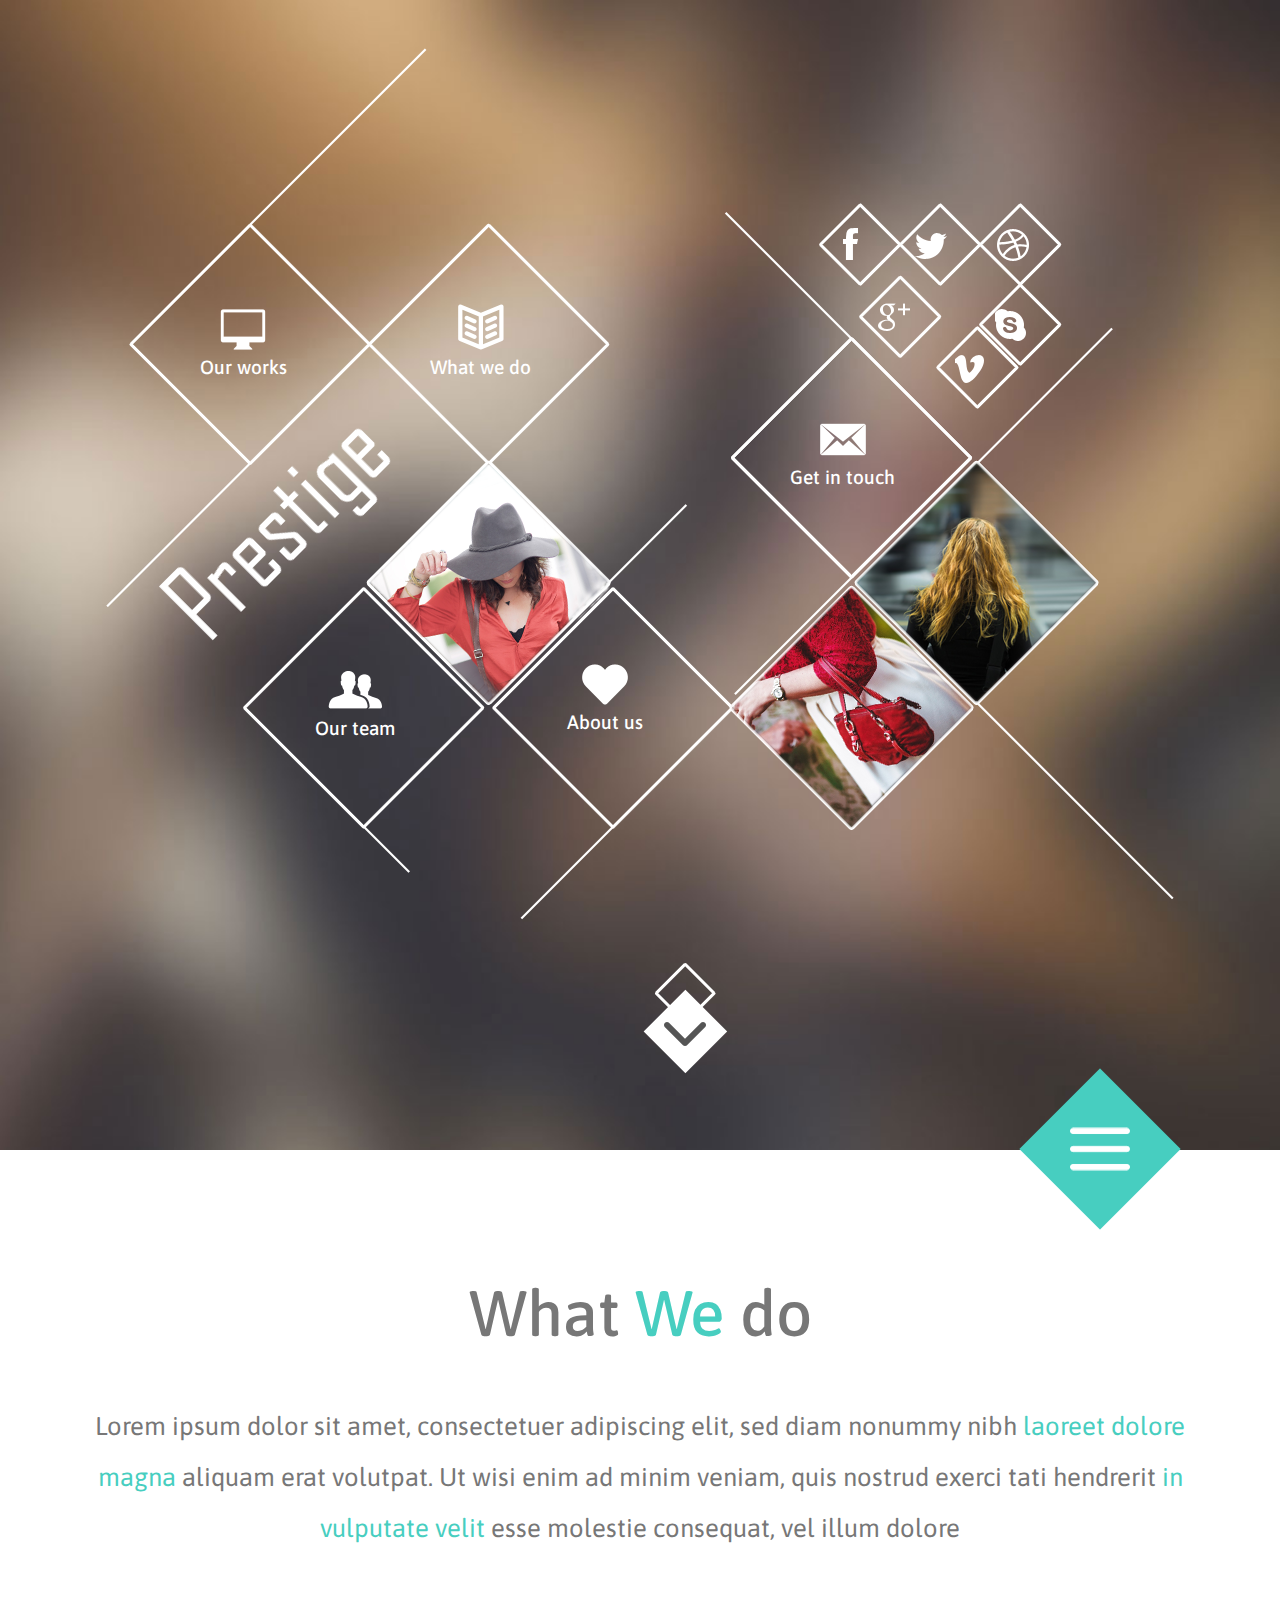
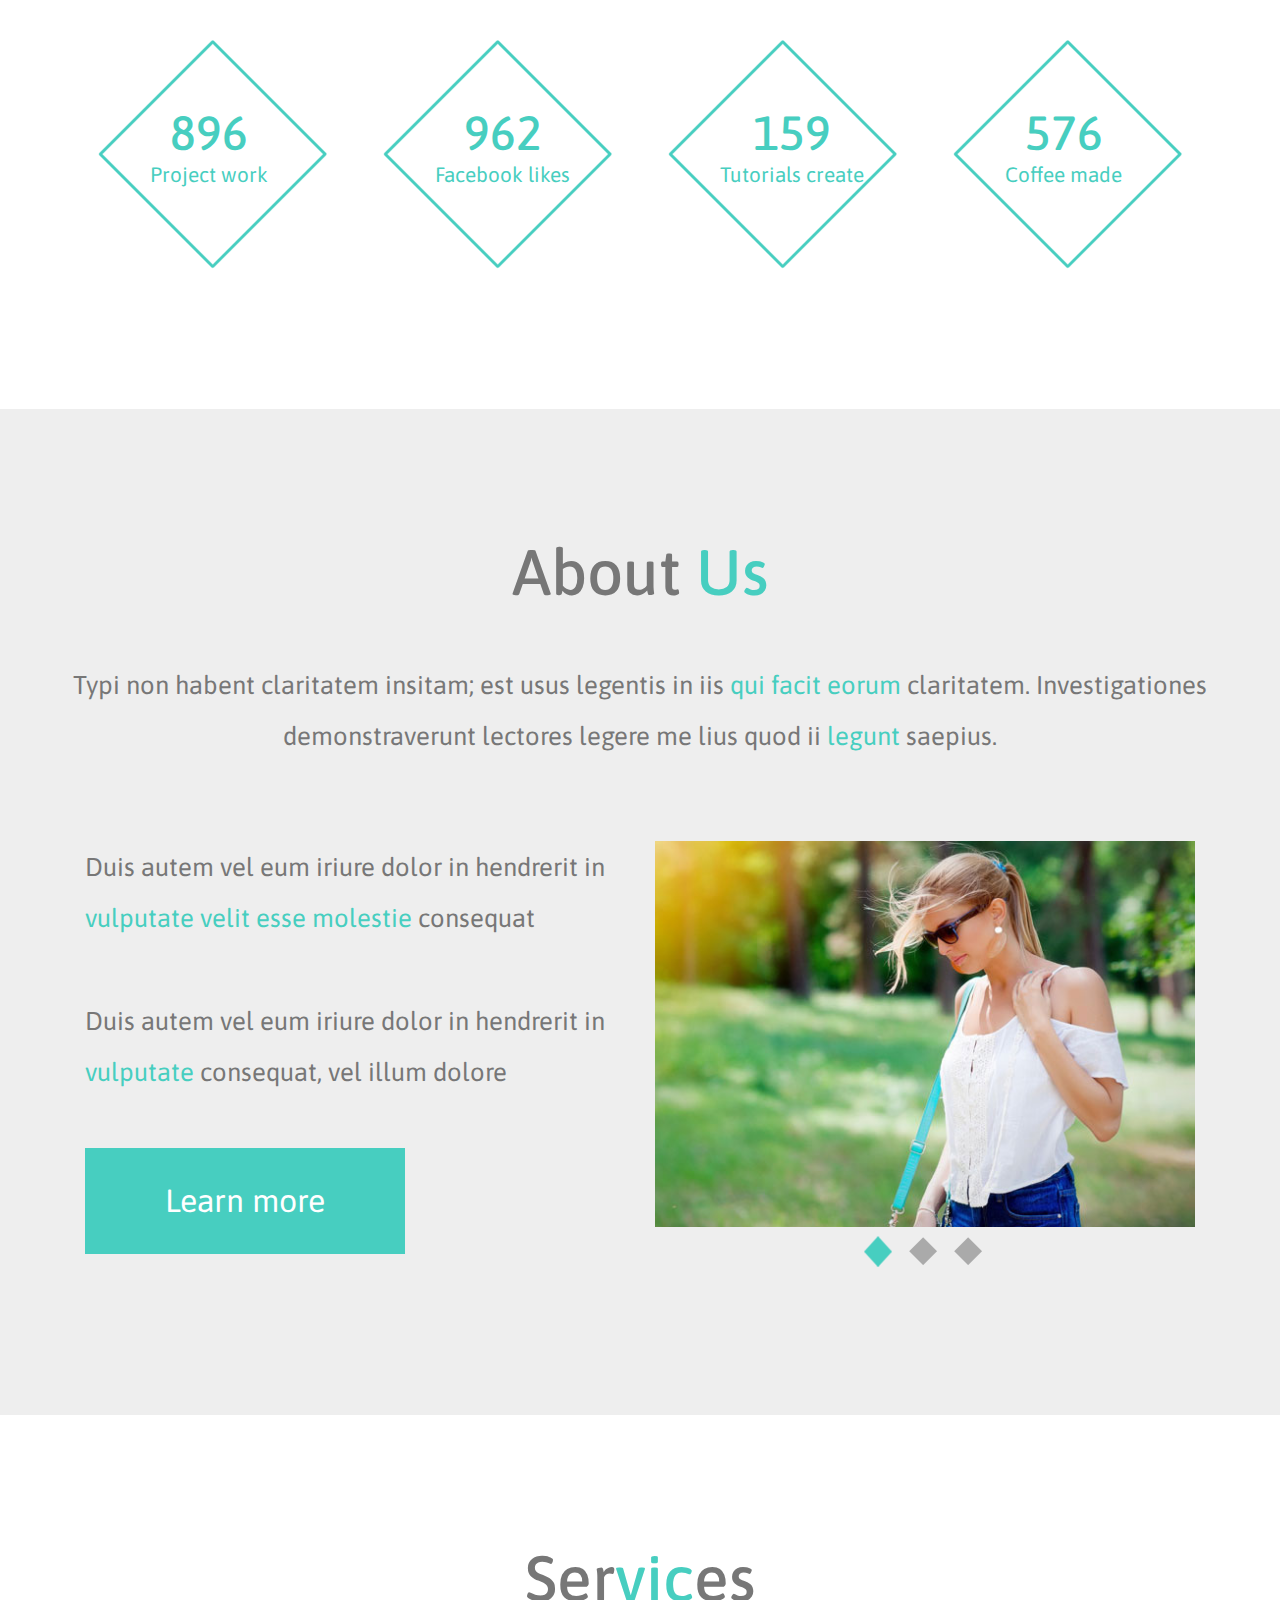
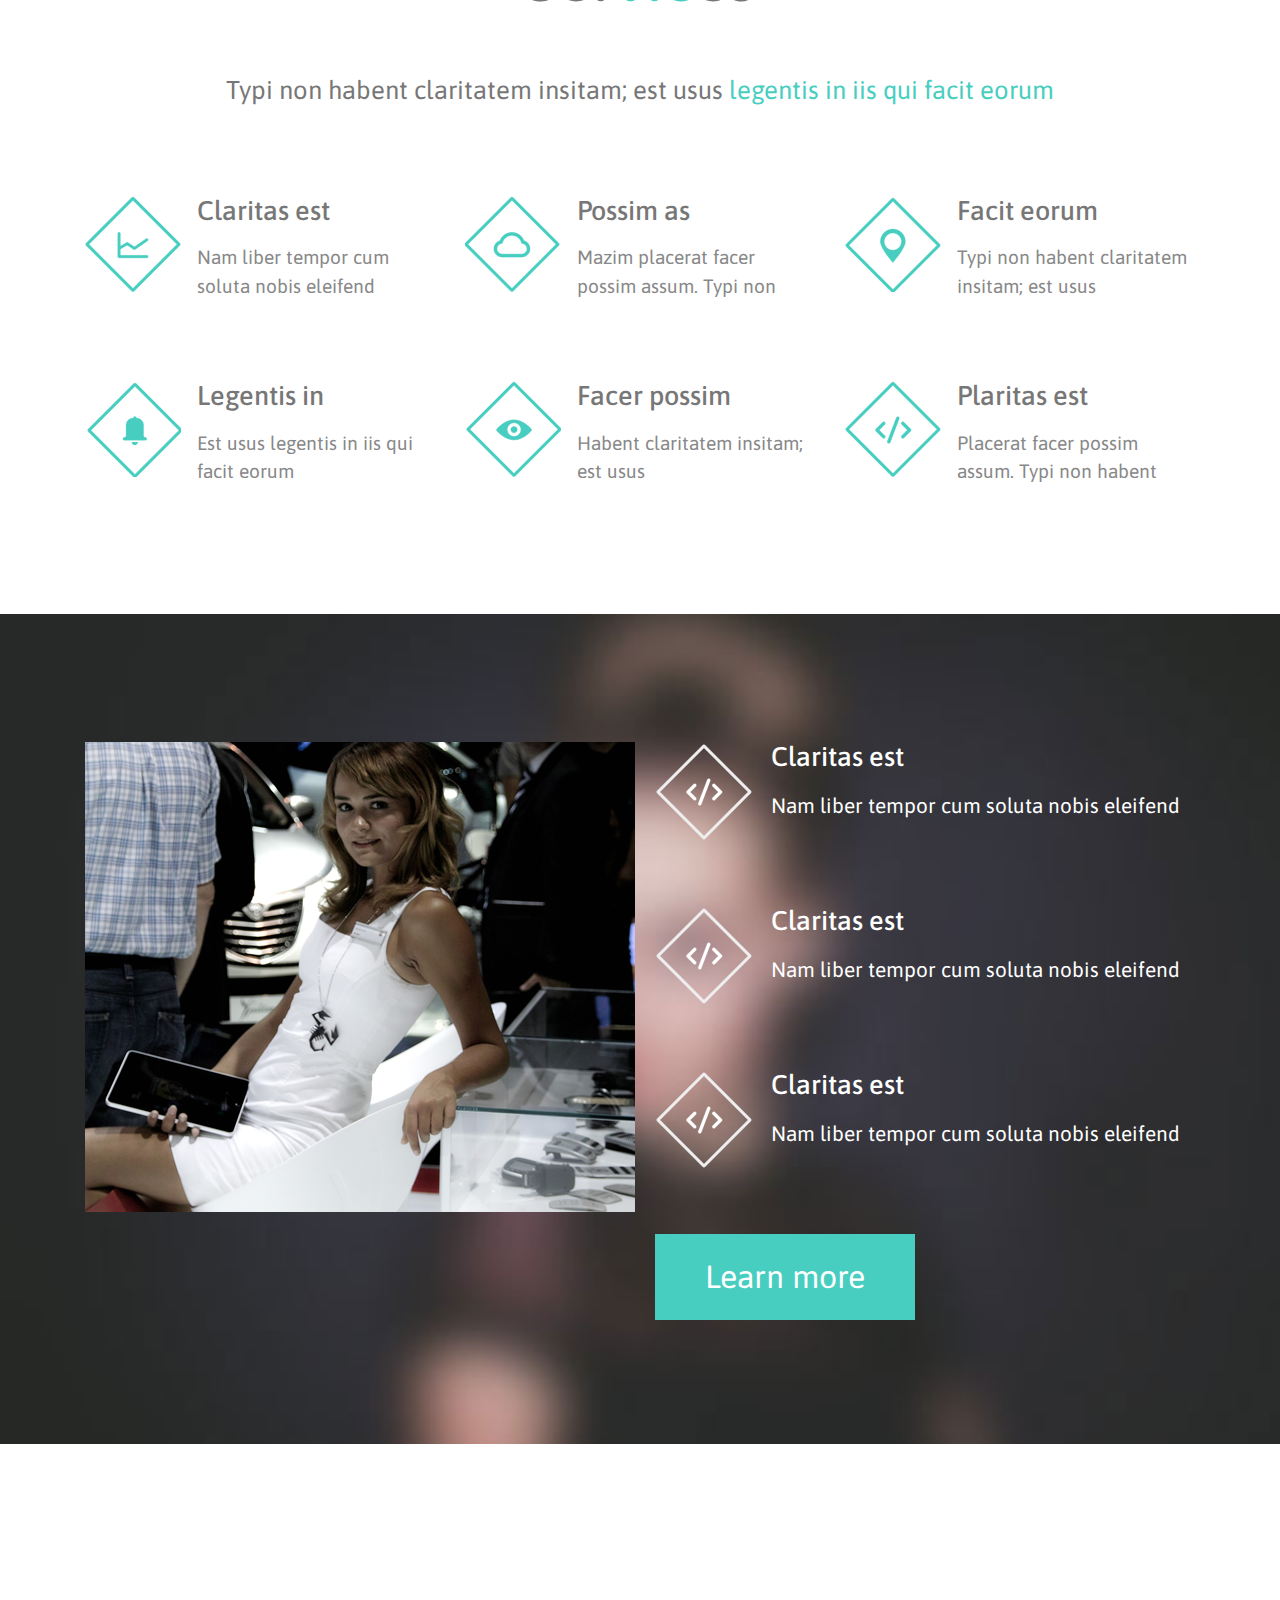
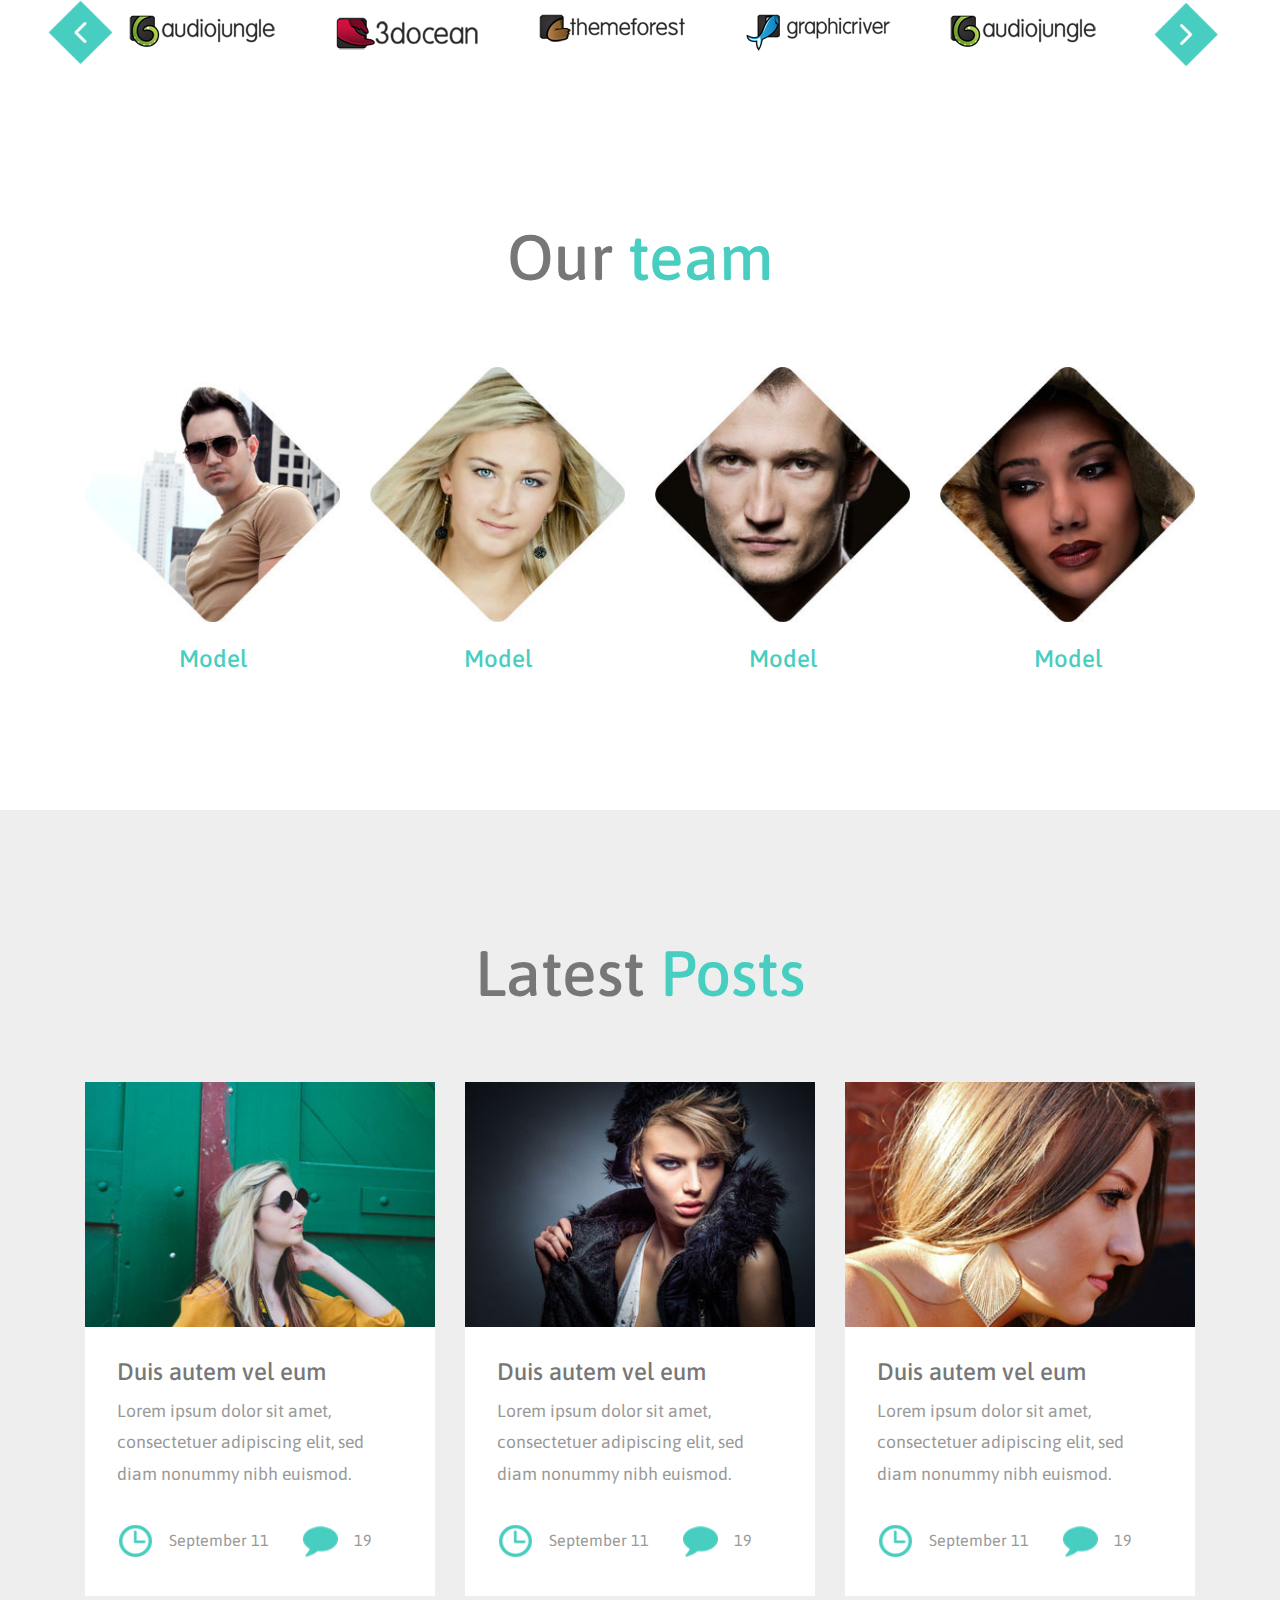
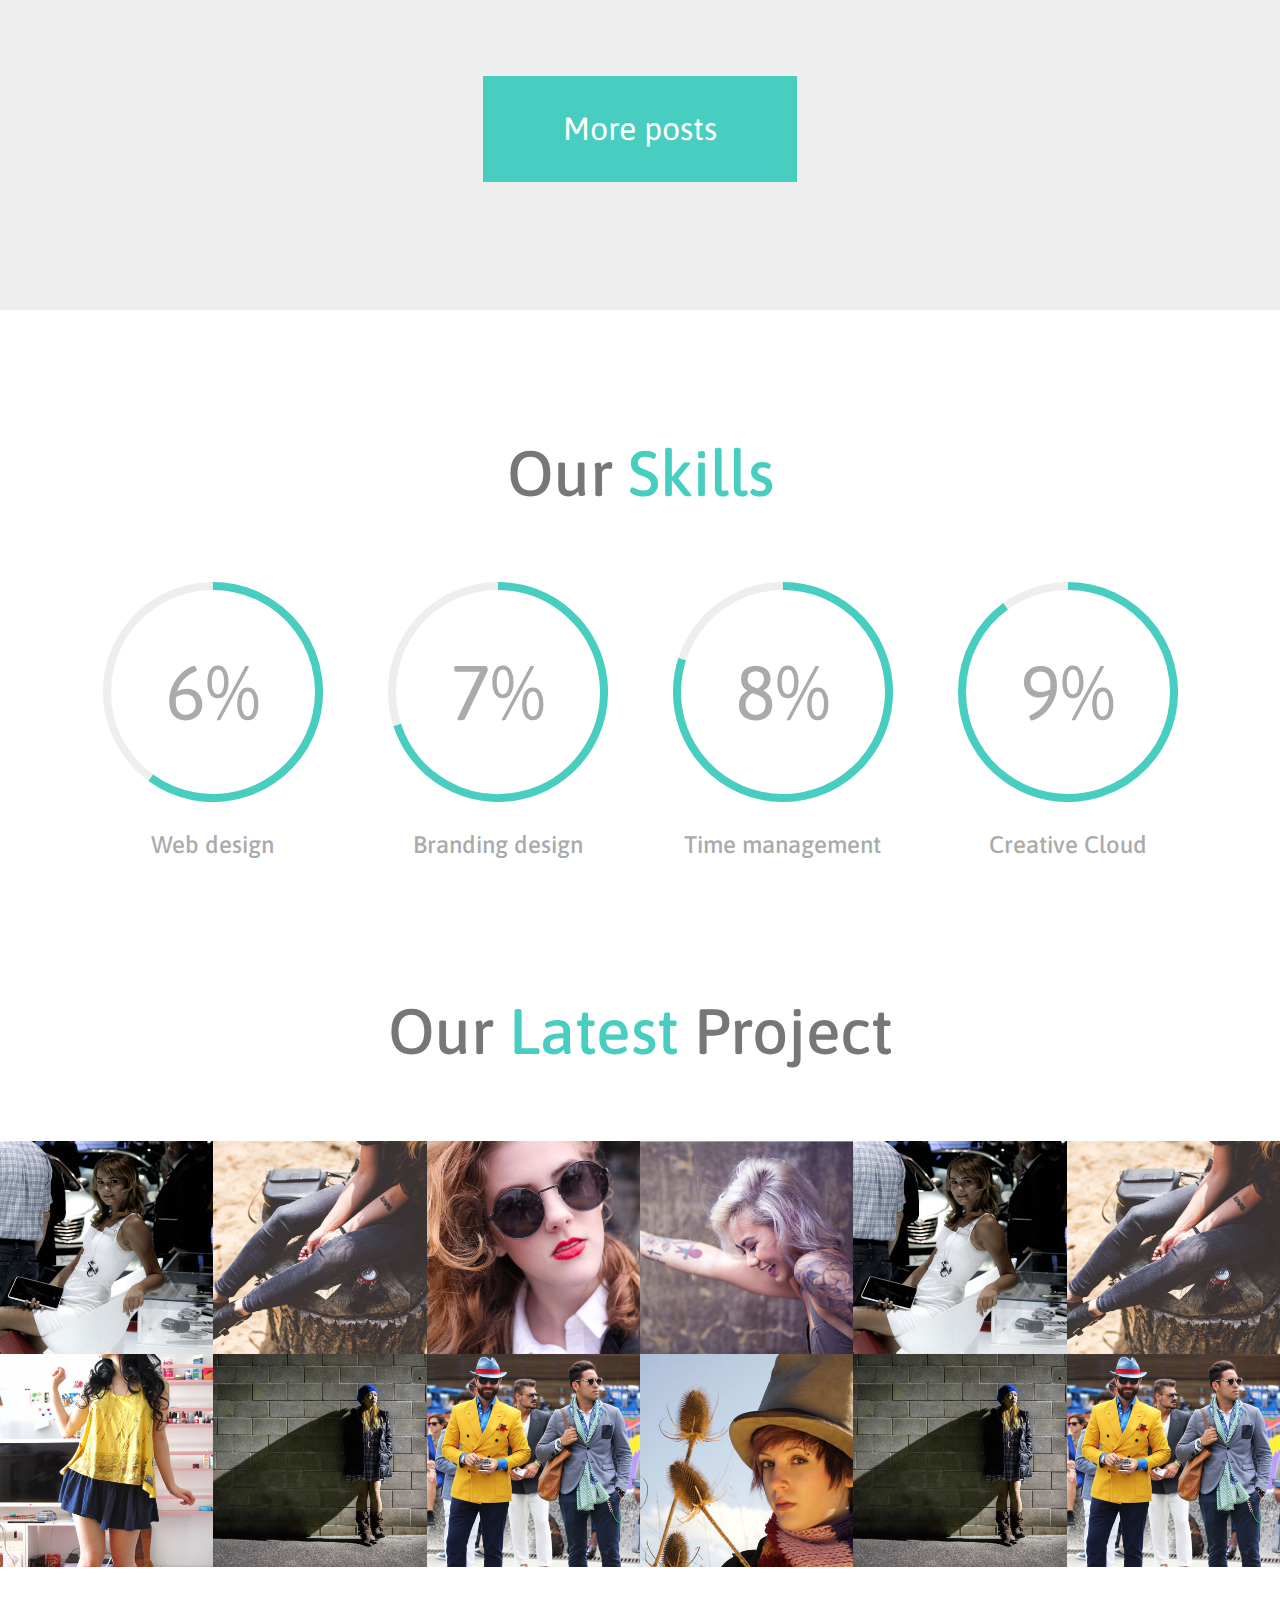
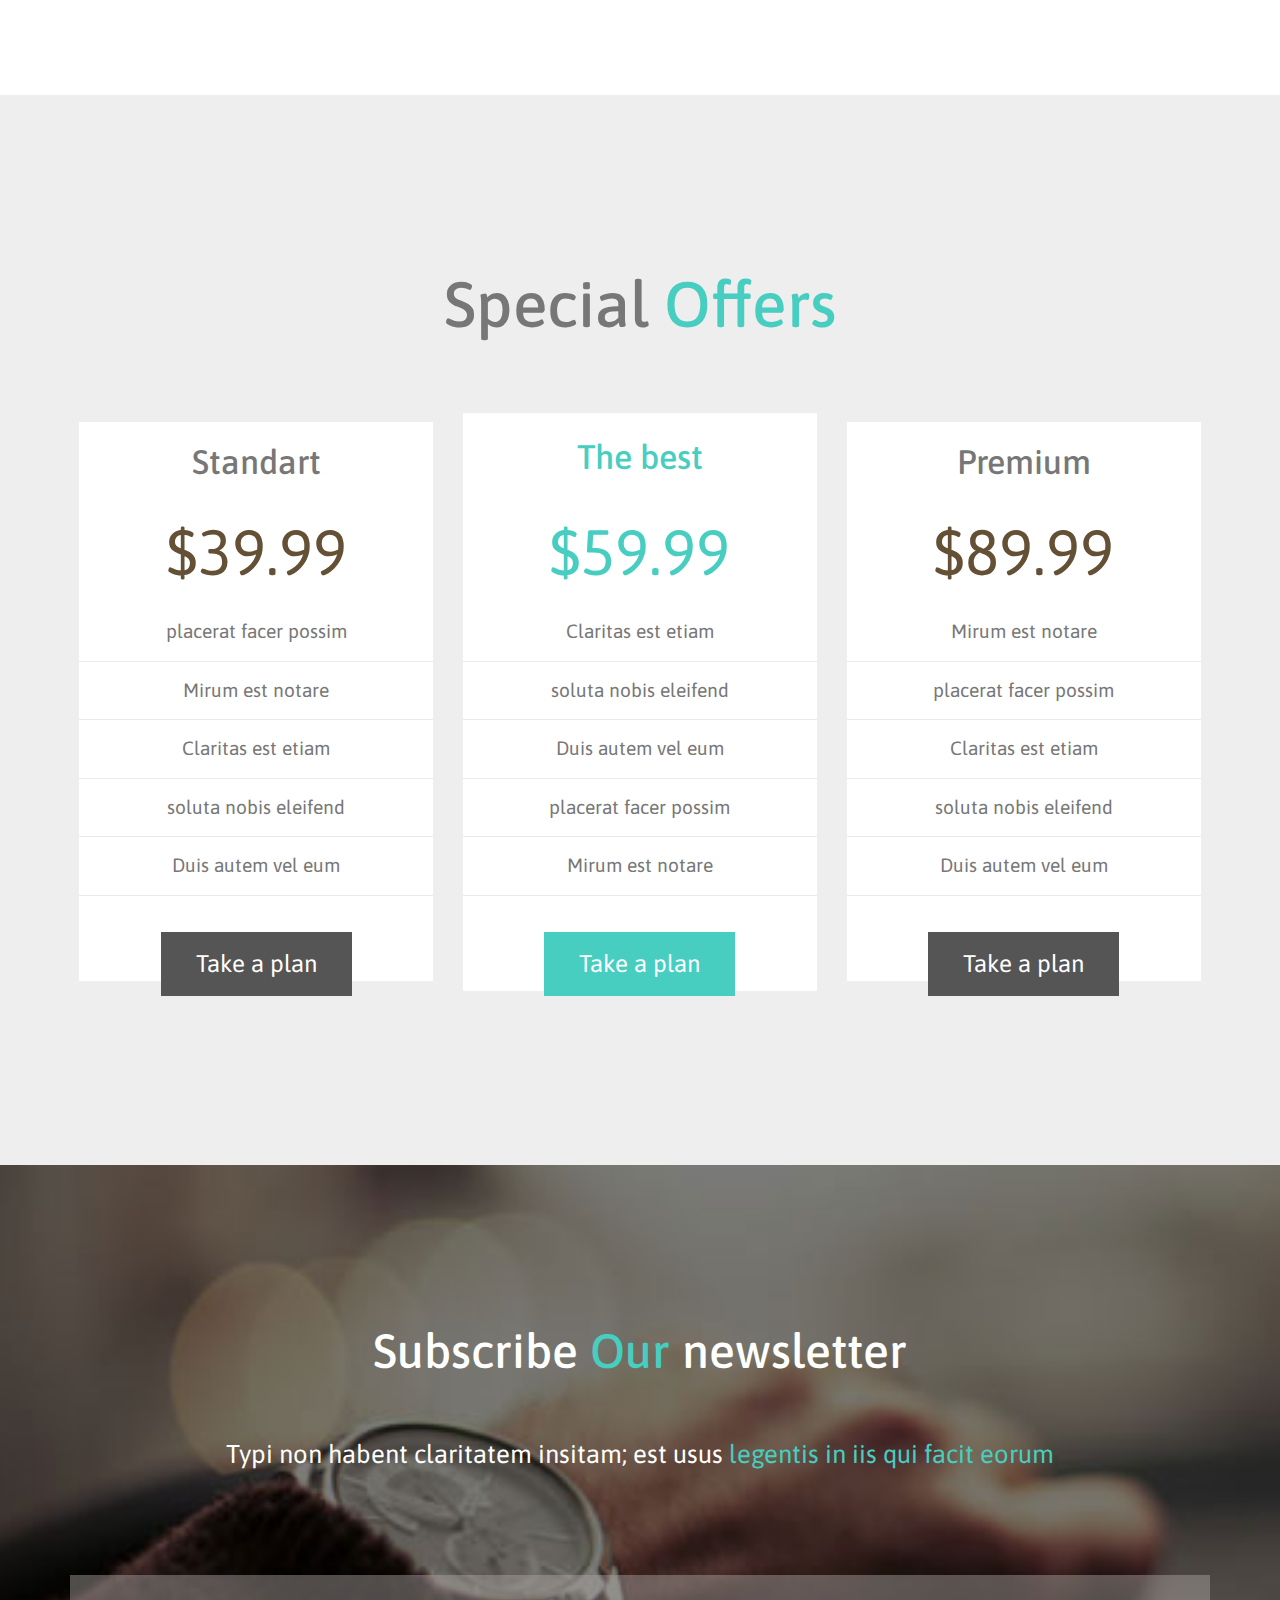
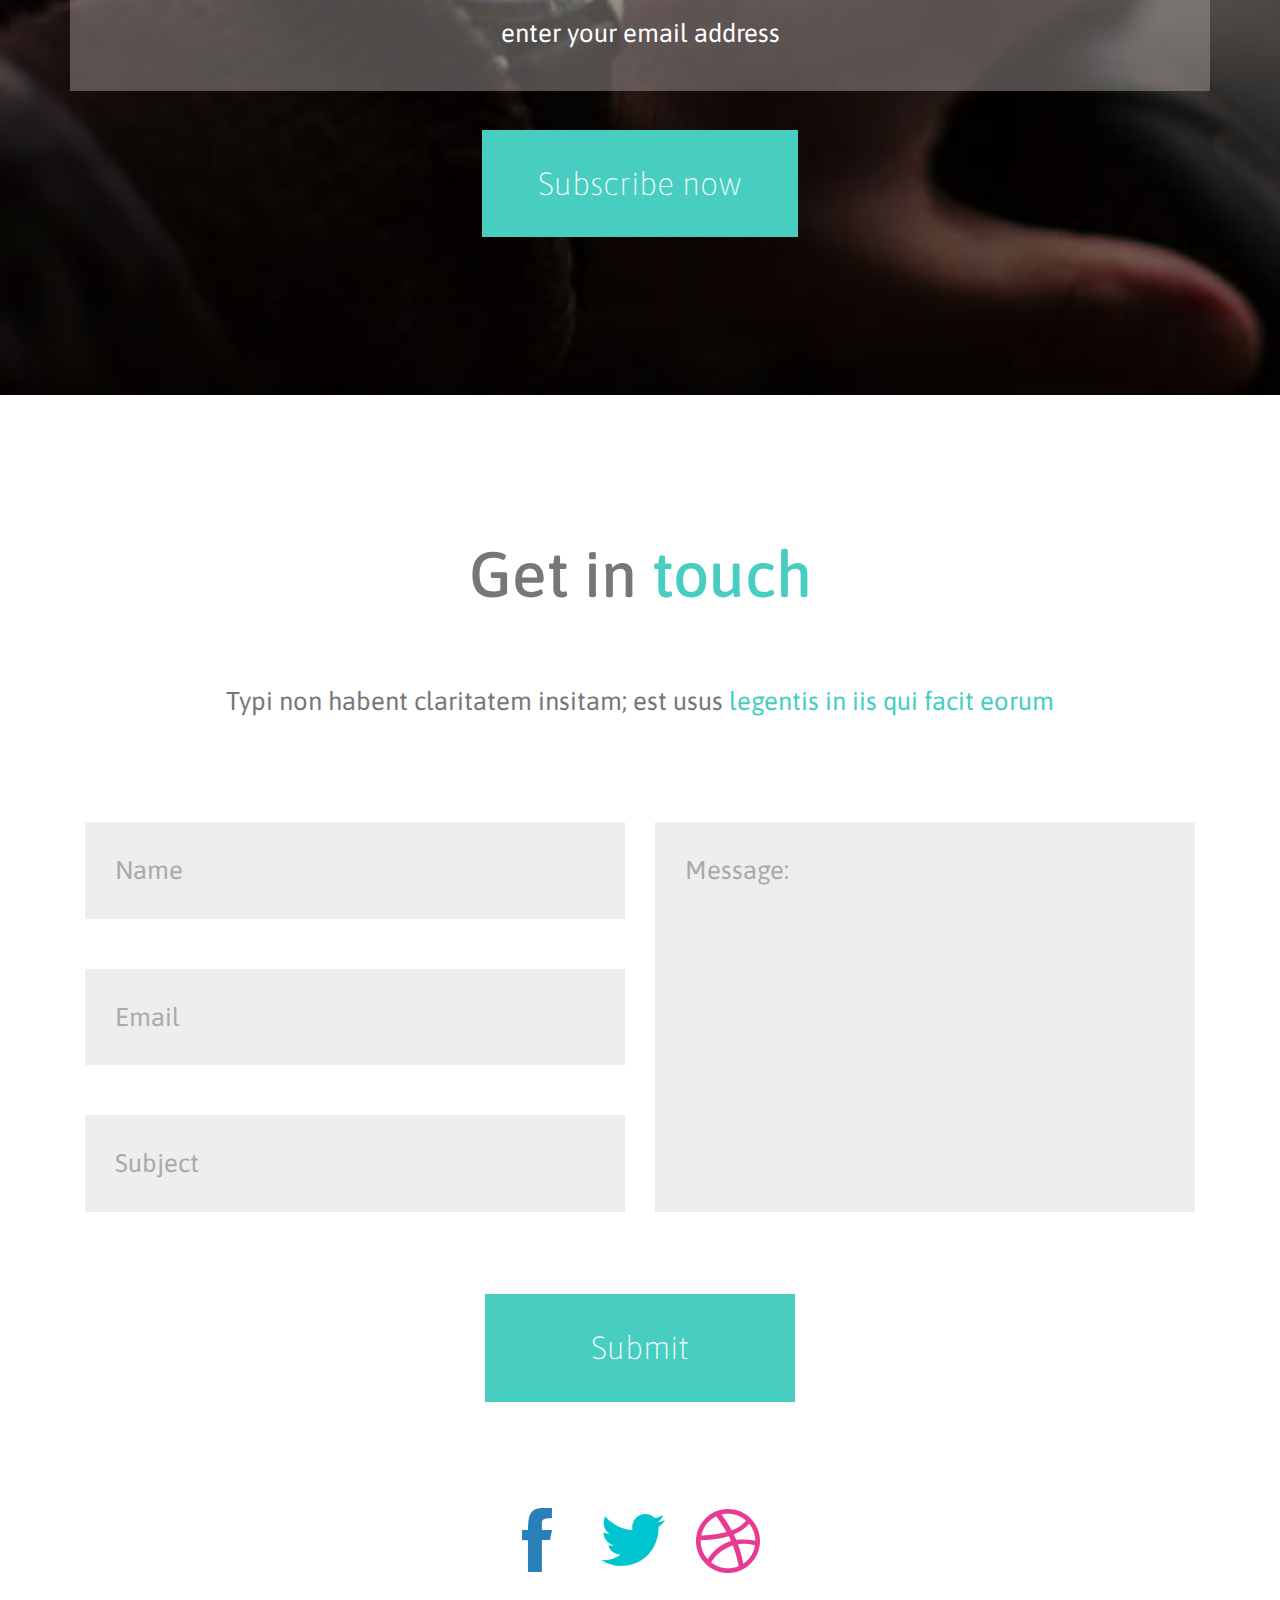
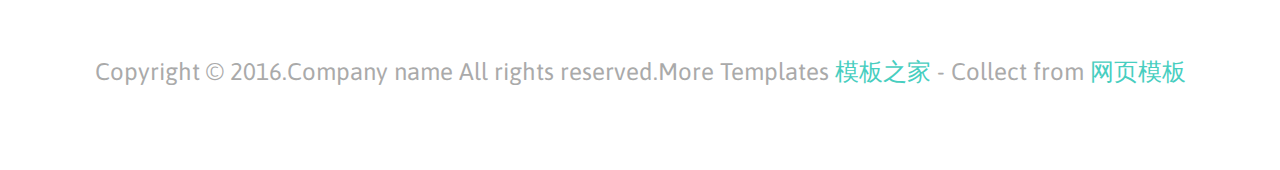
<file: LlBlog/index.html>
<!DOCTYPE HTML>
<html>
<head>
<title>Home</title>
<link href="css/bootstrap.css" rel='stylesheet' type='text/css' />
<!-- jQuery (necessary for Bootstrap's JavaScript plugins) -->
<script src="js/jquery-1.11.1.min.js"></script>
<!-- Custom Theme files -->
<link href="css/style.css" rel='stylesheet' type='text/css' />
<!-- Custom Theme files -->
<meta name="viewport" content="width=device-width, initial-scale=1">
<meta http-equiv="Content-Type" content="text/html; charset=utf-8" />
<meta name="keywords" content="Prestige Responsive web template, Bootstrap Web Templates, Flat Web Templates, Andriod Compatible web template, 
Smartphone Compatible web template, free webdesigns for Nokia, Samsung, LG, SonyErricsson, Motorola web design" />
<script type="application/x-javascript"> addEventListener("load", function() { setTimeout(hideURLbar, 0); }, false); function hideURLbar(){ window.scrollTo(0,1); } </script>
<!--webfont-->
<link href='https://fonts.googleapis.com/css?family=Asap:400,700' rel='stylesheet' type='text/css'>
<script type="text/javascript">
			jQuery(document).ready(function($) {
				$(".scroll").click(function(event){		
					event.preventDefault();
					$('html,body').animate({scrollTop:$(this.hash).offset().top},1200);
				});
			});
</script>
<script type="text/javascript" src="js/move-top.js"></script>
<script type="text/javascript" src="js/easing.js"></script>
 <script type="text/javascript">
						$(document).ready(function() {
							/*
							var defaults = {
					  			containerID: 'toTop', // fading element id
								containerHoverID: 'toTopHover', // fading element hover id
								scrollSpeed: 1200,
								easingType: 'linear' 
					 		};
							*/
							
							$().UItoTop({ easingType: 'easeOutQuart' });
							
						});
					</script>
</head>
<body>
<div class="header">
 <div class="tiles">
    <div class="header_mac"><a href="#services" class="scroll">
    	<i class="icon1"></i>
		<h3>Our works</h3>
	</a></div>
	<div class="header_book"><a href="#what" class="scroll">
    	<i class="icon2"></i>
		<h3>What we do</h3>
	</a></div>
	<div class="logo">
		<a href="index.html"><img src="images/logo.png" alt=""/></a>
	</div>
	<div class="header_team"><a href="#team" class="scroll">
    	<i class="icon3"></i>
		<h3>Our team</h3>
	</a></div>
	<div class="header_about"><a href="#about" class="scroll">
    	<i class="icon4"></i>
		<h3>About us</h3>
	</a></div>
	<div class="header_contact"><a href="#touch" class="scroll">
    	<i class="icon5"></i>
		<h3>Get in touch</h3>
	</a></div>
	<div class="header_social">	
		<ul>	
		   <li><a href="#"> <i class="fb1"> </i> </a></li>
		   <li><a href="#"> <i class="tw1"> </i> </a></li>
		   <li><a href="#"> <i class="db1"> </i> </a></li>
		   <li><a href="#"> <i class="g1"> </i> </a></li>
		   <li><a href="#"> <i class="skype"> </i> </a></li>
		   <li><a href="#"> <i class="vimeo"> </i> </a></li>
		</ul>
	</div>
	<div class="header_arrow">
	  <a href="#arrow" class="scroll"><span> </span></a>
    </div>
    <div class="menu_down">																
	   <a href="#" id="activator1"></a>
	</div>
 </div>
</div>
<div class="header_responsive"> 
	<div class="tiles_resp">
		<div class="header_arrow">
	  <a href="#arrow" class="scroll"><span> </span></a>
    </div>
    <div class="menu">																
			<a href="#" class="right_bt" id="activator"><img src="images/menu_responsive.png" alt=""/></a>
				<div class="box" id="box">
				   <div class="box_content_center">
					   <div class="menu_box_list">
						   <ul>
							   <li><a href="#services" class="scroll">Our works</a></li>
							   <li class="active"><a href="#about" class="scroll">About us</a></li> 
							   <li><a href="#what" class="scroll">What we do</a></li>
							   <li><a href="#team" class="scroll">Our team</a></li>
							   <li><a href="#touch" class="scroll">Get in touch</a></li>
							</ul>
						</div>
						<a class="boxclose" id="boxclose"><img src="images/close.png" alt=""/></a>
					  </div>                
					</div>
					<script type="text/javascript">
								var $ = jQuery.noConflict();
									$(function() {
										$('#activator').click(function(){
												$('#box').animate({'top':'0px'},500);
										});
										$('#boxclose').click(function(){
												$('#box').animate({'top':'-700px'},500);
										});
									});
									$(document).ready(function(){
									
									//Hide (Collapse) the toggle containers on load
									$(".toggle_container").hide(); 
									
									//Switch the "Open" and "Close" state per click then slide up/down (depending on open/close state)
									$(".trigger").click(function(){
										$(this).toggleClass("active").next().slideToggle("slow");
										return false; //Prevent the browser jump to the link anchor
									});
									
									});
					</script>
				</div> 	
    </div>
</div>
<div class="main">
	<div class="content_top text-center" id="arrow">
		<div class="container">
			<h1>What <span class='m_1'>We </span>do</h1>
			<p class="head_text">Lorem ipsum dolor sit amet, consectetuer adipiscing elit, sed diam nonummy nibh <span class="m_1">laoreet dolore magna</span> aliquam erat volutpat. Ut wisi enim ad minim veniam, quis nostrud exerci tati hendrerit<span class="m_1"> in vulputate velit</span> esse molestie consequat, vel illum dolore </p>
		   <div class="top_grids">   
		    <div class="col-md-3 grid1">
		    	<span> </span>
		    	<div class="top_grid">
					<h3>896</h3>	
					<p>Project work</p>		
			    </div>
		    </div>
		    <div class="col-md-3 grid1">
		    	<span> </span>
		    	<div class="top_grid">
					<h3>962</h3>	
					<p>Facebook likes</p>		
			    </div>
		    </div>
		    <div class="col-md-3 grid1">
		    	<span> </span>
		    	<div class="top_grid">
					<h3>159</h3>	
					<p>Tutorials create</p>			
			    </div>
		    </div>
		    <div class="col-md-3 grid1">
		    	<span> </span>
		    	<div class="top_grid">
					<h3>576</h3>	
					<p>Coffee made</p>			
			    </div>
		    </div>
		</div>
		</div>
	</div>
	<div class="about" id="about">
		<div class="container">
		  <div class="about_top">
			<h2 class="m_3">About<span class="m_1"> Us</span></h2>
			<p class="head_text">Typi non habent claritatem insitam; est usus legentis in iis <span class="m_1">qui facit eorum</span> claritatem. Investigationes demonstraverunt lectores legere me lius quod ii <span class="m_1">legunt</span> saepius.</p>
		  </div>
		  <div class="about_bottom">
		  	<div class="col-md-6 about_left">
		  		<p class="m_2">Duis autem vel eum iriure dolor in hendrerit in<span class="m_1"> vulputate velit esse molestie</span> consequat</p>
		  		<p class="m_2">Duis autem vel eum iriure dolor in hendrerit in<span class="m_1"> vulputate</span> consequat, vel illum dolore</p>
		  
		  	   <a href="#" class="btn1 btn-1 btn-1b">Learn more</a>
		  	</div>
		  	<div class="col-md-6 about_right">
		  		 <section class="slider">
			        <div class="flexslider">
			          <ul class="slides">
			            <li><img src="images/a1.jpg" class="img-responsive"  alt=""/></li>
			  	    	<li><img src="images/a1.jpg" class="img-responsive"  alt=""/></li>
			  	    	<li><img src="images/a1.jpg" class="img-responsive"  alt=""/></li>	
			          </ul>
			        </div>
     			 </section>
     			 <!-- FlexSlider -->
  <script defer src="js/jquery.flexslider.js"></script>
  <link rel="stylesheet" href="css/flexslider.css" type="text/css" media="all" />
  <script type="text/javascript">
    $(function(){
      SyntaxHighlighter.all();
    });
    $(window).load(function(){
      $('.flexslider').flexslider({
        animation: "slide",
        start: function(slider){
          $('body').removeClass('loading');
        }
      });
    });
  </script>
   </div>
    <div class="clearfix"> </div>
    </div>
   </div>
  </div>
  <div class="services" id="services">
		<div class="container">
		  <div class="about_top">
			<h2 class="m_3">Ser<span class="m_1">vic</span>es</h2>
			<p class="head_text">Typi non habent claritatem insitam; est usus<span class="m_1"> legentis in iis qui facit eorum</span></p>
		  </div>
		  <div class="services_box">
		  	<div class="service_top">
		  	<div class="col-md-4">
		  		<ul class="service_grid">
   	   			  <i class="s1"> </i>
   	   			  <li class="desc">
   	   				<h4><a href="#">Claritas est</a></h4>
   	   				<p>Nam liber tempor cum soluta nobis eleifend</p>
   	   			  </li>
   	   			 <div class="clearfix"> </div>
   	   		    </ul>
		  	</div>
		  	<div class="col-md-4">
		  		<ul class="service_grid">
   	   			  <i class="s2"> </i>
   	   			  <li class="desc">
   	   				<h4><a href="#">Possim as</a></h4>
   	   				<p>Mazim placerat facer possim assum. Typi non</p>
   	   			  </li>
   	   			 <div class="clearfix"> </div>
   	   		    </ul>
		    </div>
		  	<div class="col-md-4">
		  	  <ul class="service_grid">
   	   			  <i class="s3"> </i>
   	   			  <li class="desc">
   	   				<h4><a href="#">Facit eorum</a></h4>
   	   				<p>Typi non habent claritatem insitam; est usus</p>
   	   			  </li>
   	   			 <div class="clearfix"> </div>
   	   		    </ul>
		    </div>
		    <div class="clearfix"> </div>
		    </div>
		    <div class="service_bottom">
		  	<div class="col-md-4">
		  		<ul class="service_grid">
   	   			  <i class="s4"> </i>
   	   			  <li class="desc">
   	   				<h4><a href="#">Legentis in</a></h4>
   	   				<p>Est usus legentis in iis qui facit eorum</p>
   	   			  </li>
   	   			 <div class="clearfix"> </div>
   	   		    </ul>
		  	</div>
		  	<div class="col-md-4">
		  		<ul class="service_grid">
   	   			  <i class="s5"> </i>
   	   			  <li class="desc">
   	   				<h4><a href="#">Facer possim</a></h4>
   	   				<p>Habent claritatem insitam; est usus</p>
   	   			  </li>
   	   			 <div class="clearfix"> </div>
   	   		    </ul>
		    </div>
		  	<div class="col-md-4">
		  	  <ul class="service_grid">
   	   			  <i class="s6"> </i>
   	   			  <li class="desc">
   	   				<h4><a href="#">Plaritas est</a></h4>
   	   				<p>Placerat facer possim assum. Typi non habent</p>
   	   			  </li>
   	   			 <div class="clearfix"> </div>
   	   		    </ul>
		    </div>
		    <div class="clearfix"> </div>
		    </div>
		  </div>
		</div>
	</div>
	<div class="feature">
		<div class="container">
			<div class="feature_top">
				<div class="col-md-6 feature_left">
					<span> </span>
				</div>
				<div class="col-md-6 feature_right">
				<ul class="service_grid feature_lst">
   	   			  <i class="f1"> </i>
   	   			  <li class="desc1">
   	   				<h4><a href="#">Claritas est</a></h4>
   	   				<p>Nam liber tempor cum soluta nobis eleifend</p>
   	   			  </li>
   	   			 <div class="clearfix"> </div>
   	   		    </ul>
   	   		    <ul class="service_grid feature_lst">
   	   			  <i class="f1"> </i>
   	   			  <li class="desc1">
   	   				<h4><a href="#">Claritas est</a></h4>
   	   				<p>Nam liber tempor cum soluta nobis eleifend</p>
   	   			  </li>
   	   			 <div class="clearfix"> </div>
   	   		    </ul>
   	   		     <ul class="service_grid feature_lst">
   	   			  <i class="f1"> </i>
   	   			  <li class="desc1">
   	   				<h4><a href="#">Claritas est</a></h4>
   	   				<p>Nam liber tempor cum soluta nobis eleifend</p>
   	   			  </li>
   	   			 <div class="clearfix"> </div>
   	   		    </ul>
   	   		    <a href="#" class="btn1 btn2 btn-1 btn-1b">Learn more</a>
				</div>
			</div>
		</div>
	</div>
	<div class="copyrights">Collect from <a href="http://www.cssmoban.com/"  title="网站模板">网站模板</a></div>
	<div class="team">
		<div class="container">
			<ul id="flexiselDemo3">
			   <li><img src="images/c1.png" class="img-responsive" alt=""/></li>
			     <li><img src="images/c2.png" class="img-responsive" alt=""/></li>
			   <li><img src="images/c3.png" class="img-responsive" alt=""/></li>
			   <li><img src="images/c4.png" class="img-responsive" alt=""/></li>
			</ul>
			<script type="text/javascript">
				$(window).load(function() {
					$("#flexiselDemo3").flexisel({
						visibleItems: 5,
						animationSpeed: 1000,
						autoPlay: true,
						autoPlaySpeed: 3000,    		
						pauseOnHover: true,
						enableResponsiveBreakpoints: true,
				    	responsiveBreakpoints: { 
				    		portrait: { 
				    			changePoint:480,
				    			visibleItems: 1
				    		}, 
				    		landscape: { 
				    			changePoint:640,
				    			visibleItems: 2
				    		},
				    		tablet: { 
				    			changePoint:768,
				    			visibleItems: 3
				    		}
				    	}
				    });
				    
				});
		 </script>
         <script type="text/javascript" src="js/jquery.flexisel.js"></script>
          <h3 class="m_4" id="team">Our <span class="m_1">team</span></h3>
         <div class="team_top text-center">
         	<div class="col-md-3 team_grid">
         		<img src="images/pic1.jpg" class="img-responsive" alt=""/>
         		<h3><a href='#'>Model</a></h3>
         	</div>
         	<div class="col-md-3 team_grid">
         		<img src="images/pic2.jpg" class="img-responsive" alt=""/>
         		<h3><a href='#'>Model</a></h3>
         	</div>
         	<div class="col-md-3 team_grid">
         		<img src="images/pic3.jpg" class="img-responsive" alt=""/>
         		<h3><a href='#'>Model</a></h3>
         	</div>
         	<div class="col-md-3 team_grid">
         		<img src="images/pic4.jpg" class="img-responsive" alt=""/>
         		<h3><a href='#'>Model</a></h3>
         	</div>
         </div>
		</div>
	</div>
    <div class="about" id="what">
		<div class="container">
			<h3 class="m_4">Latest <span class="m_1"> Posts</span></h3>
			<div class="posts">
				<div class="col-md-4">
				  <div class="post_grid">
					<div class="view view-fifth"><a href="#">
	                    <img src="images/p1.jpg" class="img-responsive" alt=""/>
	                    <div class="mask">
	                       <div class="content">
	                         <a class="popup-with-zoom-anim" href="#"> <div class="info"><img src="images/zoom.png" alt=""/></div></a>
			               </div> 
	                     </div>
	                   </a></div>
					  <div class="post_desc">
					   <h4><a href="#">Duis autem vel eum</a></h4>
					   <p>Lorem ipsum dolor sit amet, consectetuer adipiscing elit, sed diam nonummy nibh euismod.</p>
					   <div class="post_bottom">
						   <ul class="time post_list">
						   	 <i class='time1'> </i>
						   	 <li class="time_desc">September 11</li>
						   	 <div class="clearfix"> </div>
						   </ul>
						   <ul class="time">
						   	 <i class='bubble'> </i>
						   	 <li class="time_desc">19</li>
						   	 <div class="clearfix"> </div>
						   </ul>
						   <div class="clearfix"> </div>
					   </div>
					  </div>
				   </div>
				</div>
				<div class="col-md-4">
				  <div class="post_grid">
					<div class="view view-fifth"><a href="#">
	                    <img src="images/p2.jpg" class="img-responsive" alt=""/>
	                    <div class="mask">
	                       <div class="content">
	                         <a class="popup-with-zoom-anim" href="#"> <div class="info"><img src="images/zoom.png" alt=""/></div></a>
			               </div> 
	                     </div>
	                   </a></div>
					  <div class="post_desc">
					   <h4><a href="#">Duis autem vel eum</a></h4>
					   <p>Lorem ipsum dolor sit amet, consectetuer adipiscing elit, sed diam nonummy nibh euismod.</p>
					   <div class="post_bottom">
						   <ul class="time post_list">
						   	 <i class='time1'> </i>
						   	 <li class="time_desc">September 11</li>
						   	 <div class="clearfix"> </div>
						   </ul>
						   <ul class="time">
						   	 <i class='bubble'> </i>
						   	 <li class="time_desc">19</li>
						   	 <div class="clearfix"> </div>
						   </ul>
						   <div class="clearfix"> </div>
					   </div>
					   </div>
				   </div>
				</div>
				<div class="col-md-4">
				  <div class="post_grid">
					<div class="view view-fifth"><a href="#">
	                    <img src="images/p3.jpg" class="img-responsive" alt=""/>
	                    <div class="mask">
	                       <div class="content">
	                         <a class="popup-with-zoom-anim" href="#"> <div class="info"><img src="images/zoom.png" alt=""/></div></a>
			               </div> 
	                     </div>
	                        
	                     </a></div>
					<div class="post_desc">
					   <h4><a href="#">Duis autem vel eum</a></h4>
					   <p>Lorem ipsum dolor sit amet, consectetuer adipiscing elit, sed diam nonummy nibh euismod.</p>
					   <div class="post_bottom">
						   <ul class="time post_list">
						   	 <i class='time1'> </i>
						   	 <li class="time_desc">September 11</li>
						   	 <div class="clearfix"> </div>
						   </ul>
						   <ul class="time">
						   	 <i class='bubble'> </i>
						   	 <li class="time_desc">19</li>
						   	 <div class="clearfix"> </div>
						   </ul>
						   <div class="clearfix"> </div>
					   </div>
					</div>
				   </div>
				</div>
				<div class="clearfix"></div>
			  </div>
			  <div class="post_but">
			    <a href="#" class="btn1 btn-1 btn-1b">More posts</a>
			  </div>
		</div>
	</div>
	<div class="skills" id="skills">
		<div class="container">
			<h3 class="m_4">Our <span class="m_1"> Skills</span></h3>
			 <div id="canvas">
							<div class="skill-grids text-center">
									<div class="col-md-3">	
										<div class="skill-grid">
											<div class="circle" id="circles-1"></div>									
											 <h3><a href="#">Web design</a></h3>	
										 </div>								  
									</div>
									<div class="col-md-3">	
										<div class="skill-grid">
											<div class="circle" id="circles-2"></div>									
											 <h3><a href="#">Branding design</a></h3>	
										 </div>								  
									</div>
									<div class="col-md-3">	
										<div class="skill-grid">
											<div class="circle" id="circles-3"></div>									
											 <h3><a href="#">Time management</a></h3>	
										 </div>								  
									</div>
									<div class="col-md-3">	
										<div class="skill-grid">
											<div class="circle" id="circles-4"></div>									
											 <h3><a href="#">Creative Cloud</a></h3>	
										 </div>								  
									</div>
									<div class="clearfix"> </div>
					          </div>
   	   	                      <script type="text/javascript" src="js/circles.js"></script>
					         <script>
								var colors = [
										['#eee', '#47cec0'], ['#eee', '#47cec0'], ['#eee', '#47cec0'], ['#eee', '#47cec0']
									];
								for (var i = 1; i <= 6; i++) {
									var child = document.getElementById('circles-' + i),
										percentage = 50 + (i * 10);
										
									Circles.create({
										id:         child.id,
										percentage: percentage,
										radius:     110,
										width:      8,
										number:   	percentage / 10,
										text:       '%',
										colors:     colors[i - 1]
									});
								}
						
				</script>
				<!--/-->
             </div>
             <h3 class="m_4">Our <span class="m_1"> Latest</span> Project</h3>
   	     </div>	
   	   	 <section>
				<ul class="lb-album" >
					<li>
						<a href="#image-1">
							<img src="images/p4.jpg"  class="img-responsive" alt="image01"/>
							<span>Pointe</span>
						</a>
						<div class="lb-overlay" id="image-1">
							<a href="#page" class="lb-close">x Close</a>
							<img src="images/p4.jpg"  class="img-responsive" alt="image01"/>							
						</div>
					</li>
					<li>
						<a href="#image-2">
							<img src="images/p5.jpg"  class="img-responsive" alt="image02"/>
							<span>Port de bras</span>
						</a>
						<div class="lb-overlay" id="image-2">
							<img src="images/p5.jpg"  class="img-responsive" alt="image02"/>							
							<a href="#page" class="lb-close">x Close</a>
						</div>
					</li>
					<li>
						<a href="#image-3">
							<img src="images/p6.jpg"  class="img-responsive" alt="image03"/>
							<span>Moda</span>
						</a>
						<div class="lb-overlay" id="image-3">
							<img src="images/p6.jpg"  class="img-responsive" alt="image03"/>						
							<a href="#page" class="lb-close">x Close</a>
						</div>
					</li>
					<li>
						<a href="#image-4">
							<img src="images/p7.jpg"  class="img-responsive" alt="image04"/>
							<span>Adagio</span>
						</a>
						<div class="lb-overlay" id="image-4">
							<img src="images/p7.jpg"  class="img-responsive" alt="image04"/>						
							<a href="#page" class="lb-close">x Close</a>
						</div>
					</li>
					<li>
						<a href="#image-5">
							<img src="images/p4.jpg"  class="img-responsive" alt="image05"/>
							<span>Frappé</span>
						</a>
						<div class="lb-overlay" id="image-5">
							<img src="images/p4.jpg"  class="img-responsive" alt="image05"/>						
							<a href="#page" class="lb-close">x Close</a>
						</div>
					</li>
					<li>
						<a href="#image-6">
							<img src="images/p5.jpg"  class="img-responsive" alt="image06"/>
							<span>Glissade</span>
						</a>
						<div class="lb-overlay" id="image-6">
							<img src="images/p5.jpg"  class="img-responsive" alt="image06"/>							
							<a href="#page" class="lb-close">x Close</a>
						</div>
					</li>
					<li>
						<a href="#image-7">
							<img src="images/p11.jpg"  class="img-responsive" alt="image07"/>
							<span>Jeté</span>
						</a>
						<div class="lb-overlay" id="image-7">
							<img src="images/p11.jpg"  class="img-responsive" alt="image07"/>						
							<a href="#page" class="lb-close">x Close</a>
						</div>
					</li>
					<li>
						<a href="#image-8">
							<img src="images/p8.jpg"  class="img-responsive" alt="image08"/>
							<span>Moda</span>
						</a>
						<div class="lb-overlay" id="image-8">
							<img src="images/p8.jpg"  class="img-responsive" alt="image08"/>						
							<a href="#page" class="lb-close">x Close</a>
						</div>
					</li>
					<li>
						<a href="#image-9">
							<img src="images/p9.jpg"  class="img-responsive" alt="image09"/>
							<span>Moda</span>
						</a>
						<div class="lb-overlay" id="image-9">
							<img src="images/p9.jpg"  class="img-responsive" alt="image09"/>						
							<a href="#page" class="lb-close">x Close</a>
						</div>
					</li>
					<li>
						<a href="#image-10">
							<img src="images/p10.jpg"  class="img-responsive" alt="image10"/>
							<span>Moda</span>
						</a>
						<div class="lb-overlay" id="image-10">
							<img src="images/p10.jpg"  class="img-responsive" alt="image10"/>						
							<a href="#page" class="lb-close">x Close</a>
						</div>
					</li>
					<li>
						<a href="#image-11">
							<img src="images/p8.jpg"  class="img-responsive" alt="image11"/>
							<span>Moda</span>
						</a>
						<div class="lb-overlay" id="image-11">
							<img src="images/p8.jpg"  class="img-responsive" alt="image11"/>						
							<a href="#page" class="lb-close">x Close</a>
						</div>
					</li>
					<li>
						<a href="#image-12">
							<img src="images/p9.jpg"  class="img-responsive" alt="image12"/>
							<span>Moda</span>
						</a>
						<div class="lb-overlay" id="image-12">
							<img src="images/p9.jpg"  class="img-responsive" alt="image12"/>							
							<a href="#page" class="lb-close">x Close</a>
						</div>
					</li>
					<div class="clearfix"></div>
				</ul>
			</section>
	   </div>
	   <div class="about">
	   	<div class="container">
	   		<div class="plans">
	   	     	<h3 class="m_4">Special <span class="m_1"> Offers</span></h3>
				<section id="pricePlans">
					<ul id="plans">
						<li class="plan">
							<ul class="planContainer">
								<li class="title1"><h3>Standart</h3></li>
								<li class="price"><p>$39.99</p></li>
								<li>
									<ul class="options">
										<li> placerat facer possim </li>
										<li>Mirum est notare </li>
										<li>Claritas est etiam</li>
										<li>soluta nobis eleifend</li>
										<li>Duis autem vel eum</li>
									</ul>
								</li>
								<li class="button"><a href="#" class="btn1 btn-1 btn-1b">Take a plan</a></li>
							</ul>
						</li>
						<li class="plan">
							<ul class="planContainer">
								<div class="text">
								<li class="title"><h2 class="bestPlanTitle">The best</h2></li>
								<li class="price price1"><p>$59.99</p></li>
								<li>
									<ul class="options">
										<li>Claritas est etiam</li>
										<li>soluta nobis eleifend</li>
										<li>Duis autem vel eum</li>
										<li> placerat facer possim </li>
										<li>Mirum est notare </li>
									</ul>
								</li>
								<li class="button"><a href="#" class="btn1 bestPlanButton btn-1 btn-1b">Take a plan</a></li>
								</div>
							</ul>
						</li>
						<li class="plan">
							<ul class="planContainer">
								<li class="title1"><h3>Premium</h3></li>
								<li class="price"><p>$89.99</p></li>
								<li>
									<ul class="options">
										<li>Mirum est notare </li>
										<li>placerat facer possim </li>
									    <li>Claritas est etiam</li>
										<li>soluta nobis eleifend</li>
										<li>Duis autem vel eum</li>
									</ul>
								</li>
							    <li class="button"><a href="#" class="btn1 btn-1 btn-1b">Take a plan</a></li>
							</ul>
						</li>
					</ul> 
			 </section>
	       </div>
         </div>
	   	</div>
	   </div>
	   <div class="subscribe">
	   	 <div class="container">
	   		<h4>Subscribe <span class="m_1">Our </span>newsletter</h4>
	   		<p>Typi non habent claritatem insitam; est usus<span class="m_1"> legentis in iis qui facit eorum</span></p>
	   		<form>
	   		  <input type="text" class="textbox" value="enter your email address" onfocus="this.value = '';" onblur="if (this.value == '') {this.value = 'enter your email address';}">
	   		  <label class="btn1 btn3 btn-1 btn-1b"><input type="submit" value="Subscribe now"></label>
	   	   </form>
	   	 </div>
	   </div>
</div>
<div class="contact" id="touch">
	<div class="container">
		<h4>Get in <span class="m_1">touch</span></h4>
		<p>Typi non habent claritatem insitam; est usus<span class="m_1"> legentis in iis qui facit eorum</span></p>
	    <form>
	   <div class="contact_top">
		<div class="col-md-6 contact_left">			
			  <input type="text" class="text" value="Name" onfocus="this.value = '';" onblur="if (this.value == '') {this.value = 'Name';}">
			  <input type="text" class="text" value="Email" onfocus="this.value = '';" onblur="if (this.value == '') {this.value = 'Email';}">
			  <input type="text" class="text" value="Subject" onfocus="this.value = '';" onblur="if (this.value == '') {this.value = 'Subject';}">      
		</div>
		<div class="col-md-6 contact_right">		 
			<textarea value="Message:" onfocus="this.value = '';" onblur="if (this.value == '') {this.value = 'Message';}">Message:</textarea>		
	    </div>
	    <div class="clearfix"> </div>
	   </div>
	    <div class="contact_but">
	      <label class="btn1 btn4 btn-1 btn-1b"><input type="submit" value="Submit"></label>
	    </div>
	   </form>
	    <div class="social">	
		  <ul>	
		    <li><a href="#"> <i class="fb"> </i> </a></li>
		    <li><a href="#"> <i class="tw"> </i> </a></li>
		    <li><a href="#"> <i class="db"> </i> </a></li>
		  </ul>
	    </div>
	    <p class="copy">Copyright &copy; 2016.Company name All rights reserved.More Templates <a href="http://www.cssmoban.com/" target="_blank" title="模板之家">模板之家</a> - Collect from <a href="http://www.cssmoban.com/" title="网页模板" target="_blank">网页模板</a></p>
	</div>
	<a href="#" id="toTop" style="display: block;"> <span id="toTopHover" style="opacity: 1;"> </span></a>
</div>
</body>
</html>
</file>
<file: LlBlog/css/style.css>
/*
Author: W3layout
Author URL: http://w3layouts.com
License: Creative Commons Attribution 3.0 Unported
License URL: http://creativecommons.org/licenses/by/3.0/
*/
h4, h5, h6,
h1, h2, h3 {margin-top: 0;}
ul, ol {margin: 0;}
p {margin: 0;}
html, body{
   font-family: 'Asap', sans-serif;
   font-size: 100%;
   background:#fff; 
}
body a{
	transition:0.5s all;
	-webkit-transition:0.5s all;
	-moz-transition:0.5s all;
	-o-transition:0.5s all;
	-ms-transition:0.5s all;
}
.header {
	background: url(../images/1.jpg)no-repeat center top;
	-webkit-background-size: cover;
	-moz-background-size: cover;
	-o-background-size: cover;
	background-size: cover;
	position: relative;
	min-height:1150px;
	padding-top: 3em;
}
.header_responsive{
	display:none;
}
.tiles {
	background: url(../images/tiles.png)no-repeat center top;
	position: relative;
	min-height:910px;
	text-align:center;
}
.header_mac {
    position: absolute;
    left: 400px;
    top: 260px;
}
.header_mac i.icon1 {
	background-position:-314px -326px;
}
.header_mac i {
	width:50px;
	height:43px;
	background: url(../images/img-sprite.png)no-repeat;
	display: inline-block;
}
.header_mac h3, .header_book h3, .header_team h3, .header_about h3, .header_contact h3 {
	font-size:1.2em;
	color:#fff;
	margin: 0;
}
.header_mac a:hover, .header_book a:hover, .header_team a:hover, .header_about a:hover, .header_contact a:hover{
	text-decoration:none;
}
.header_mac a:hover h3, .header_book a:hover h3, .header_team a:hover h3, .header_about a:hover h3, .header_contact a:hover h3{
	color:#47cec0;
}
.header_book {
    position: absolute;
    left: 630px;
    top: 255px;
}
.header_book i.icon2 {
	background-position:-383px -323px;
}
.header_book i {
	width: 50px;
	height: 48px;
	background: url(../images/img-sprite.png)no-repeat;
	display: inline-block;
}
.logo {
	position: absolute;
	left:375px;
	top: 425px;
	transform: rotate(-45deg);
	-webkit-transform: rotate(-45deg);
	-moz-transform: rotate(-45deg);
	-o-transform: rotate(-45deg);
}
.header_team {
	position: absolute;
	left: 515px;
	top: 620px;
}
.header_team i.icon3 {
	background-position:-23px -400px;
}
.header_team i {
	width: 55px;
	height: 44px;
	background: url(../images/img-sprite.png)no-repeat;
	display: inline-block;
}
.header_about {
	position: absolute;
	left: 770px;
	top: 615px;
}
.header_about i.icon4 {
	width: 50px;
	height: 43px;
	background: url(../images/img-sprite.png)no-repeat -99px -401px;
	display: inline-block;
}
.header_contact {
	position: absolute;
	left:992px;
	top: 370px;
}
.header_contact i.icon5{
	width: 50px;
	height: 43px;
	background: url(../images/img-sprite.png)no-repeat -173px -400px;
	display: inline-block;
}
.menu{
	float:right;
	margin: 0em 1em 0 0;
}
.menu img{
	display:block;
}
/*-----stat-header----*/
.copyrights{text-indent:-9999px;height:0;line-height:0;font-size:0;overflow:hidden;}
/*--//header-welcome-note--*/
.box{
	position:absolute;
	top:-1200px;
	width:100%;
	color:#7F7F7F;
	margin:auto;
	padding:0px;
	z-index:999999;
	text-align:center;
	left:0px;
}
a.boxclose{
	cursor: pointer;
	text-align: center;
	display: block;
	position: absolute;
	top: 1.5em;
	right:1.5em;
}
.box_content_center{
	background:rgba(71, 206, 192, 0.52);
}
.menu_box_list{
	display: inline-block;
	padding:6% 0;
}
.menu_box_list ul li {
	display:block;
}
.menu_box_list li a{
	color: #FFF;
	font-size:1em;
	display: block;
	margin: 0.3em;
	text-transform: uppercase;
	-webkit-transition: all 0.5s ease-in-out;
	-moz-transition: all 0.5s ease-in-out;
	-o-transition: all 0.5s ease-in-out;
	transition: all 0.5s ease-in-out;
	letter-spacing: 0.1em;
}
.menu_box_list li a:hover{
	color:#000000;
}
.menu_box_list li a > i > img{
	vertical-align:middle;
	padding-right:10px;
}
a#activator1{
	top: 1018px;
	position: absolute;
	right: 6em;
	background: url(../images/menu.png) no-repeat;
	width: 168px;
	height: 168px;
}
.header_arrow {
	text-align: center;
	top:57em;
	position: absolute;
	left: 48em;
}
.header_arrow a span {
	width: 90px;
	height: 117px;
	display: inline-block;
	background: url(../images/scroller.png) no-repeat 0px 0px;
	vertical-align: middle;
}
/*--content--*/
.content_top{
	padding:8em 0;
}
.content_top h1{
	color:#777;
	font-size:4em;
}
span.m_1{
	color:#47cec0;
}
.top_grids{
	margin-top:5em;
}
.grid1{
	position:relative;
}
.grid1 span {
	width: 235px;
	height: 242px;
	display: inline-block;
	background: url(../images/base.png) no-repeat 0px 0px;
}
.grid1:hover .top_grid h3{
	color:#777;
}
.grid1:hover .top_grid p{
	color:#777;
}
.top_grid {
	position: absolute;
	top:74px;
	left: 80px;
}
.top_grid h3 {
	font-size:3em;
	text-transform: uppercase;
	margin: 0;
	color:#47cec0;
}
.top_grid p{
	font-size:1.3em;
	color:#47cec0;
}
/*--about--*/
.about{
	background:#eee;
	padding:8em 0;
}
.about_top{
	text-align:center;
}
h2.m_3{
	color: #777;
	font-size: 4em;
}
p.head_text{
	color:#777;
	font-size:1.6em;
	line-height:2em;
	margin-top:2em;
}
p.m_2{
	color: #777;
	font-size: 1.6em;
	line-height: 2em;
	margin-bottom:2em;
}
.about_bottom {
	margin-top: 5em;
}
.about_left a, .feature_right a, .post_but a, .subscribe label, .contact_but label, .planContainer .button a{
	position: relative;
	z-index: 1;
}
.btn1 {
	border: none;
	font-family: inherit;
	font-size: inherit;
	color: inherit;
	background: none;
	cursor: pointer;
	padding:30px 80px;
	display: inline-block;
	outline: none;
	position: relative;
	-webkit-transition: all 0.3s;
	-moz-transition: all 0.3s;
	transition: all 0.3s;
}
.btn-1 {
	font-size:2em;
	color: #fff;
	background:#47cec0;
}
/* Button 1b */
.btn-1b:after {
	width: 100%;
	height: 0;
	top: 0;
	left: 0;
	background: #fff;
}
.btn-1b:hover,
.btn-1b:active {
	color:#47cec0;
	text-decoration:none;
}
.btn-1b:hover:after,
.btn-1b:active:after {
	height: 100%;
}
.btn1:after {
	content: '';
	position: absolute;
	z-index: -1;
	-webkit-transition: all 0.3s;
	-moz-transition: all 0.3s;
	transition: all 0.3s;
}
/*--services-*/
.services{
	padding:8em 0;
}
.services_box {
	margin-top: 5em;
}
ul.service_grid {
	padding: 0;
	list-style: none;
}
.service_bottom{
	margin-top:5em;
}
i.s1, i.s2, i.s3, i.s4, i.s5, i.s6{
	width:96px;
    height:96px;
	margin:0 1em 0 0;
	float: left;
}
i.s1 {
	background: url(../images/icons.png) no-repeat 0px 0px;
}
i.s1:hover{
	background: url(../images/icons.png) no-repeat 0px -110px;
}
i.s2 {
	background: url(../images/icons.png) no-repeat -111px 0px;
}
i.s2:hover{
	background: url(../images/icons.png) no-repeat -111px -109px;
}
i.s3 {
	background: url(../images/icons.png) no-repeat -220px 1px;
}
i.s3:hover{
	background:url(../images/icons.png) no-repeat -220px -109px;
}
i.s4{
	background: url(../images/icons.png) no-repeat -328px 1px;
}
i.s4:hover{
	background:url(../images/icons.png) no-repeat -328px -109px;
}
i.s5 {
	background:url(../images/icons.png) no-repeat -439px 0px;
}
i.s5:hover{
	background: url(../images/icons.png) no-repeat -439px -110px;
}
i.s6 {
	background: url(../images/icons.png) no-repeat -550px 0px;
}
i.s6:hover{
	background: url(../images/icons.png) no-repeat -550px -110px;
}
ul.service_grid li.desc {
	overflow: hidden;
}
ul.service_grid li.desc h4{
	margin-bottom:1em;
}
ul.service_grid li.desc  h4 a {
	color: #777;
	font-size: 1.5em;
}
ul.service_grid li.desc  h4 a:hover{
	text-decoration:none;
	color:#47cec0;
}
ul.service_grid li.desc  p {
	color: #888;
	font-size:1.2em;
	line-height: 1.5em;
}
/*--features--*/
.feature {
	background: url(../images/feature.jpg)no-repeat center top;
	-webkit-background-size: cover;
	-moz-background-size: cover;
	-o-background-size: cover;
	background-size: cover;
	min-height:830px;
	padding-top:8em;
}
.feature_left span{
	width:550px;
	height:470px;
	background:url(../images/mockup.png)no-repeat 0px 0px;
	display:block;
}
i.f1{
	width: 100px;
	height: 100px;
	background: url(../images/img-sprite.png)no-repeat -378px -8px;
	float: left;
	margin-right: 1em;
}
ul.service_grid li.desc1{
	overflow: hidden;
}
ul.service_grid li.desc1 h4 {
	margin-bottom: 1em;
}
ul.service_grid li.desc1 h4 a {
	color:#fff;
	font-size: 1.5em;
}
ul.service_grid li.desc1 p {
	color:#fff;
	font-size: 1.3em;
	line-height: 1.5em;
}
.feature_lst{
	margin-bottom:4em;
}
a.btn1.btn2.btn-1.btn-1b {
	padding: 20px 50px;
}
/*--team--*/
.team{
	padding:8em 0;
}
#flexiselDemo1, #flexiselDemo2, #flexiselDemo3 {
	display: none;
}
.nbs-flexisel-container {
	position: relative;
	max-width: 100%;
	margin-bottom:8em;
	padding: 2.5em 0;
}
.nbs-flexisel-ul {
	position: relative;
	width: 9999px;
	margin: 0px;
	padding: 0px;
	list-style-type: none;
	text-align: center;
}
.nbs-flexisel-inner {
	overflow: hidden;
	width:90%;
	margin: 0 auto;
}
.nbs-flexisel-item {
	float: left;
	margin: 0px;
	padding: 0px;
	cursor: pointer;
	position: relative;
	line-height: 0px;
}
.nbs-flexisel-item > img {
	cursor: pointer;
	positon: relative;
	max-width:200px;
	max-height:120px;
}
/*** Navigation ***/
.nbs-flexisel-nav-left, .nbs-flexisel-nav-right {
	width: 180px;
	height: 180px;
	position: absolute;
	cursor: pointer;
	z-index: 100;
	margin-top: 2.5em;
}
.nbs-flexisel-nav-left {
	left:-12%;
	background: url(../images/img-sprite.png) no-repeat -10px -100px;
}
.nbs-flexisel-nav-right {
	right: -12%;
	background: url(../images/img-sprite.png) no-repeat -205px -100px;
}
.team_grid h3{
	font-size:1.5em;
	margin-top:1em;
}
.team_grid h3 a{
	color:#47cec0;
}
.team_grid:hover h3 a{
	color:#777;
	text-decoration:none;
}
h3.m_4 {
	color:#777;
	font-size: 4em;
	text-align:center;
	padding:0em 0 1em;
}
.post_desc{
	background:#fff;
	padding:2em;
}
.post_desc h4{
	font-size:1.5em;
}
.post_desc h4 a{
	color:#777;
}
.post_desc h4 a:hover{
	text-decoration:none;
	color:#47cec0;
}
.post_desc p{
	color:#999;
	font-size:1.1em;
	line-height:1.8em;
}
.info {
    display: inline-block;
	text-decoration: none;
	color: #fff;
	text-transform: uppercase;
	font-size: 0.8125em;
	position: absolute;
	top: -190px;
	left: 115px;
}
.view-fifth img {
    -webkit-transition: all 0.2s ease-in;
   -moz-transition: all 0.2s ease-in;
   -o-transition: all 0.2s ease-in;
   -ms-transition: all 0.2s ease-in;
   transition: all 0.2s ease-in;
}
.view-fifth .mask {
   -ms-filter: "progid: DXImageTransform.Microsoft.Alpha(Opacity=0)";
   filter: alpha(opacity=0);
   opacity: 0;
   -webkit-transform: translate(0px, 0px) rotate(0deg);
   -moz-transform: translate(0px, 0px) rotate(0deg);
   -o-transform: translate(0px, 0px) rotate(0deg);
   -ms-transform: translate(0px, 0px) rotate(0deg);
   transform: translate(0px, 0px) rotate(0deg);
   -webkit-transition: all 0.2s ease-in-out;
   -moz-transition: all 0.2s ease-in-out;
   -o-transition: all 0.2s ease-in-out;
   -ms-transition: all 0.2s ease-in-out;
   transition: all 0.2s ease-in-out;
}
.view-fifth:hover .mask {
   -ms-filter: "progid: DXImageTransform.Microsoft.Alpha(Opacity=100)";
   filter: alpha(opacity=100);
   opacity: 1;
   -webkit-transform: translate(0px, 0px) rotate(0deg);
   -moz-transform: translate(0px, 0px) rotate(0deg);
   -o-transform: translate(0px, 0px) rotate(0deg);
   -ms-transform: translate(0px, 0px) rotate(0deg);
   transform: translate(0px, 0px) rotate(0deg);
}
.view {
 	position: relative;
}
.post_bottom{
	margin-top:2em;
}
ul.time{
	padding:0;
	list-style:none;
	float:left;
}
ul.post_list{
	margin-right:2em;
}
i.time1{
	width: 36px;
	height: 36px;
	background: url(../images/img-sprite.png)no-repeat -397px -172px;
	float: left;
	margin-right:1em;
}
i.bubble{
	width: 37px;
	height: 36px;
	background: url(../images/img-sprite.png)no-repeat -448px -172px;
	float: left;
	margin-right:1em;
}
ul.time li.time_desc{
	overflow: hidden;
	font-size: 1em;
	color: #999;
	margin-top: 6px;
}
.post_grid{
	border-bottom:5px solid #fff;
}
.post_grid:hover{
	border-bottom:5px solid#47cec0;
}
.post_but{
	margin-top:5em;
	text-align:center;
}
/*--skills--*/
.skills{
	padding:8em 0;
}
.circle {
	color:#aaa;
}
div#canvas {
	margin-bottom: 8em;
}
.skill-grid h3 {
	font-size: 1.5em;
	margin-top:1em;
}
.skill-grid h3 a {
	color:#aaa;
}
.skill-grid h3 a:hover{
	color:#47cec0;
	text-decoration:none;
}
/*========================
 Transitions
 ========================*/
.searchfield:focus, .searchfield:not(:focus) {
	-webkit-transition-property: width;
	-webkit-transition-duration: 0.5s, 0.5s;
	-webkit-transition-timing-function: linear, ease-out;
}
.lb-album {
	margin: 0 auto;
	padding:0;
	list-style:none;
}
.lb-album li {
	width: 16.6666%;
	float: left;
	position: relative;
}
.lb-album li:nth-child(4), .lb-album li:nth-child(8), .lb-album li:nth-child(12) {
	margin-right: 0;
}
.lb-album li > a, .lb-album li > a img {
	display: block;
	width: 100%;
}
.lb-album li > a {
	position: relative;
}
.lb-album li > a span {
	position:absolute;
	width: 100%;
	height: 100%;
	top: 0px;
	left: 0px;
	text-align: center;
	line-height:10em;
	color: #fff;
	font-size: 24px;
	opacity: 0;
	filter: alpha(opacity=0); /* internet explorer */
	-ms-filter: "progid:DXImageTransform.Microsoft.Alpha(opacity=0)"; /*IE8*/
	background:rgba(71, 206, 192, 0.65);
	-moz-transition: opacity 0.3s linear;
	-o-transition: opacity 0.3s linear;
	-ms-transition: opacity 0.3s linear;
	transition: opacity 0.3s linear;
}
.lb-album li > a:hover span {
	opacity: 1;
	filter: alpha(opacity=99); /* internet explorer */
	-ms-filter: "progid:DXImageTransform.Microsoft.Alpha(opacity=99)"; /*IE8*/
}
.lb-overlay {
	width: 0px;
	height: 0px;
	position: fixed;
	overflow: hidden;
	left: 0px;
	top: 0px;
	padding: 0px;
	z-index: 99;
	text-align: center;
	background:#000;
}
.lb-overlay > div {
	position: relative;
	color: rgba(27,54,81,0.8);
	opacity: 0;
	filter: alpha(opacity=0); /* internet explorer */
	-ms-filter: "progid:DXImageTransform.Microsoft.Alpha(opacity=0)"; /*IE8*/
	width: 550px;
	margin: 10px auto 0px auto;
	text-shadow: 0px 1px 1px rgba(255,255,255,0.6);
	-webkit-transition: opacity 0.3s linear 1.3s;
	-moz-transition: opacity 0.3s linear 1.3s;
	-o-transition: opacity 0.3s linear 1.3s;
	-ms-transition: opacity 0.3s linear 1.3s;
	transition: opacity 0.3s linear 1.3s;
}
.lb-overlay div h3, .lb-overlay div p {
	padding: 0px 20px;
	width: 200px;
	height: 60px;
	color: #fff;
}
.lb-overlay div h3 {
	color: #fff;
	font-size:30px;
	float: left;
	text-align: right;
	border-right: 1px solid rgba(27,54,81,0.4);
}
.lb-overlay div h3 span, .lb-overlay div p {
	font-size: 13px;
	font-style: italic;
}
.lb-overlay div h3 span {
	display: block;
	line-height: 6px;
}
.lb-overlay div p {
	text-align: left;
	float: left;
	width: 260px;
}
.lb-overlay a.lb-close {
	font-size: 0.924em;
	padding: 4px;
	background: rgba(64, 72, 109, 0.61);
	z-index: 1001;
	color: #fff;
	position: absolute;
	top: 43px;
	left: 50%;
	font-size: 15px;
	line-height: 26px;
	text-align: center;
	width: 50px;
	height: 36px;
	overflow: hidden;
	margin-left: -25px;
	opacity: 0;
	filter: alpha(opacity=0); /* internet explorer */
	-ms-filter: "progid:DXImageTransform.Microsoft.Alpha(opacity=0)"; /*IE8*/
	-webkit-box-shadow: 0px 1px 2px rgba(0,0,0,0.3);
	-moz-box-shadow: 0px 1px 2px rgba(0,0,0,0.3);
	box-shadow: 0px 1px 2px rgba(0,0,0,0.3);
	-webkit-transition: opacity 0.3s linear 1.2s;
	-moz-transition: opacity 0.3s linear 1.2s;
	-o-transition: opacity 0.3s linear 1.2s;
	-ms-transition: opacity 0.3s linear 1.2s;
	transition: opacity 0.3s linear 1.2s;
}
.lb-overlay img {
	/* height: 100%; For Opera max-height does not seem to work */
	max-height: 100%;
	position: relative;
	-webkit-box-shadow: 1px 1px 4px rgba(0,0,0,0.3);
	-moz-box-shadow: 1px 1px 4px rgba(0,0,0,0.3);
	box-shadow: 0px 2px 7px rgba(0,0,0,0.2);
}
.lb-overlay:target {
	width: auto;
	height: auto;
	bottom: 0px;
	right: 0px;
	padding: 80px 100px 120px 100px;
}
.lb-overlay:target img {
	-webkit-animation: fadeInScale 1.2s ease-in-out;
	-moz-animation: fadeInScale 1.2s ease-in-out;
	-o-animation: fadeInScale 1.2s ease-in-out;
	-ms-animation: fadeInScale 1.2s ease-in-out;
	animation: fadeInScale 1.2s ease-in-out;
	display: inline-block;
}
.lb-overlay:target a.lb-close, .lb-overlay:target > div {
	opacity: 1;
	filter: alpha(opacity=99); /* internet explorer */
	-ms-filter: "progid:DXImageTransform.Microsoft.Alpha(opacity=99)"; /*IE8*/
}
@-webkit-keyframes fadeInScale {
0% { -webkit-transform: scale(0.6); opacity: 0; }
100% { -webkit-transform: scale(1); opacity: 1; }
}
@-moz-keyframes fadeInScale {
0% { -moz-transform: scale(0.6); opacity: 0; }
100% { -moz-transform: scale(1); opacity: 1; }
}
@-o-keyframes fadeInScale {
0% { -o-transform: scale(0.6); opacity: 0; }
100% { -o-transform: scale(1); opacity: 1; }
}
@-ms-keyframes fadeInScale {
0% { -ms-transform: scale(0.6); opacity: 0; }
100% { -ms-transform: scale(1); opacity: 1; }
}
@keyframes fadeInScale {
0% { transform: scale(0.6); opacity: 0; }
100% { transform: scale(1); opacity: 1; }
}

/*
 100% Height for Opera as the max-height seems to be ignored, not optimal for large screens
 http://bricss.net/post/11230266445/css-hack-to-target-opera
 */
x:-o-prefocus, .lb-overlay img {
	height: 100%;
}
.lb-album h2 {
	color:#999;
	font-size:3em;
	font-weight:700;
}
.lb-album p {
	color:#333;
	font-size:13px;
	line-height:1.5em;
}
/*--plans--*/
.plans{
	padding:4% 0;
}
.pricing{
	padding:5% 0 0%;
}
#plans,#plans ul,#plans ul li {
	margin: 0;
	padding: 0;
	list-style: none;
}
#pricePlans {
	text-align: center;
}
#pricePlans #plans .plan {
	background: #fff;
	display: inline-block;
	width: 100%;
	text-align: center;
	margin: 0 0 20px 0;
}
.planContainer .title h2 {
	font-size: 2.125em;
	color: #3e4f6a;
	margin: 0;
	padding: .6em 0;
	padding: 25px 0;
}
.planContainer .title1 h3 {
	font-size: 2.125em;
	color:#777;
	margin: 0;
	padding: .6em 0;
}
.planContainer .title h2.bestPlanTitle {
	color:#47cec0;
}
.text{
	padding: 0px 0 10px;
}
.planContainer .price p {
	color: #645035;
	font-size:4em;
	line-height:1.6em;
}
.planContainer .price p span {
	color:#B3823F;
}
.planContainer .options {
	margin-top: 10em;
}
.planContainer .options li {
	color:#777;
	line-height:3em;
	border-bottom: 1px solid #E9E9E9;
	font-size: 1.2em;
}
.planContainer .options li span {
	color: #333;
}
.planContainer .button a {
	background: #555;
	display: inline-block;
	padding: 15px 35px;
	margin: 1.5em 0 -15px;
	font-size: 1.5em;
}
.planContainer .button a:hover {
	color:#47cec0;
	background:#47cec0;
}
.planContainer .button a.bestPlanButton {
	background:#523E23;
}
.planContainer .button a.bestPlanButton {
	background:#47cec0;
	border:none;
}
.planContainer .button a.bestPlanButton:hover {
	background:#777;
}
#pricePlans #plans .plan {
	width: 30.9999%;
	margin: 0 2.33% 0px 0;
	-webkit-transition: all .25s;
	-moz-transition: all .25s;
	-ms-transition: all .25s;
	-o-transition: all .25s;
	transition: all .25s;
}
li.plan-middle{
	width:30.9999%;
	margin: 0 3.33% 20px 0;
	-webkit-transition: all .25s;
	-moz-transition: all .25s;
	-ms-transition: all .25s;
	-o-transition: all .25s;
	transition: all .25s;
}
#pricePlans #plans > li:last-child {
	margin-right: 0;
}
.planContainer .button a {
	-webkit-transition: all .25s;
	   -moz-transition: all .25s;
	    -ms-transition: all .25s;
	     -o-transition: all .25s;
	        transition: all .25s;
}
.planContainer .price1 p {
	color:#47cec0;
}
/*--subscribe--*/
.subscribe {
	background: url(../images/subscribe.jpg)no-repeat center top;
	-webkit-background-size: cover;
	-moz-background-size: cover;
	-o-background-size: cover;
	background-size: cover;
	min-height:830px;
	padding-top:7em;
	text-align:center;
}
.subscribe h4 {
	color:#fff;
	font-size:3em;
	text-align: center;
	padding: 1em 0;
}
.subscribe p{
	color:#fff;
	font-size:1.6em;
	margin-bottom: 4em;
}
.subscribe input[type="text"] {
	display: block;
	width: 100%;
	padding: 40px;
	border: none;
	outline: none;
	margin: 1.5em 0;
	font-size: 1.6em;
	color: #fff;
	background:rgba(174, 166, 164, 0.45);
	text-align: center;
}
.subscribe input[type="submit"], .contact input[type="submit"] {
	-webkit-appearance: none;
	cursor: pointer;
	border: none;
	outline: none;
	background: none;
	font-weight: 100;
}
label.btn1.btn3.btn-1.btn-1b {
	padding: 30px 50px;
}
/*--contact--*/
.contact{
	padding:5em 0;
}
.contact_left input[type="text"] {
	padding: 30px;
	width: 100%;
	font-size: 1.6em;
	margin:0px 0 50px;
	border: none;
	color:#aaa;
	background: #eee;
	outline: none;
}
.contact_right textarea {
	width:100%;
	font-size:1.6em;
	border: none;
	color:#aaa;
	outline: none;
	background:#eee;
	height:390px;
	padding:30px;
	resize: none;
}
.contact_but{
	margin-top:2em;
	text-align:center;
}
label.btn1.btn4.btn-1.btn-1b {
	padding: 30px 100px;
}
.contact h4 {
	color:#777;
	font-size:4em;
	text-align: center;
	padding: 1em 0;
}
.contact p {
	color:#777;
	font-size: 1.6em;
	margin-bottom: 4em;
	text-align:center;
}
.social{
	text-align:center;
	margin-top:6em;
}
.social ul {
	list-style:none;
	padding: 0;
}
.social ul li:first-child, ol li:first-child {
	margin-top: 0px;
	margin-left: 0;
}
.social li {
	background: none;
	display: inline-block;
	margin-right:1em;
}
.social ul li a i {
	width:75px;
	height: 75px;
	display: block;
	background: url(../images/img-sprite.png)no-repeat;
}
.social ul li a i:hover{
	opacity:0.8;
}
.social ul li a i.fb {
	background-position:-13px -310px;
}
.social ul li a i.tw {
	background-position:-109px -310px;
}
.social ul li a i.db{
	background-position:-215px -309px;
}
p.copy {
	font-size:1.5em;
	color: #aaa;
	margin: 3em 0 0 0;
}
p.copy a{
	color:#47cec0;
}
p.copy a:hover{
	color:#aaa;
	text-decoration:none;
}
.header_social ul{
	padding:0;
	list-style:none;
}
.header_social ul li:first-child, ol li:first-child {
	margin-top: 0px;
	margin-left: 0;
}
.header_social li {
	background: none;
	display: inline-block;
	margin-right: 1em;
}
.header_social ul li a i.fb1 {
	width: 32px;
	height: 40px;
	display: block;
	background: url(../images/img-sprite.png)no-repeat -245px -404px;
	position: absolute;
    left:1035px;
    top: 176px;
}
.header_social ul li a i.fb1:hover, .header_social ul li a i.tw1:hover, .header_social ul li a i.db1:hover, .header_social ul li a i.g1:hover, .header_social ul li a i.skype:hover, .header_social ul li a i.vimeo:hover{
	opacity:0.8;
}
.header_social ul li a i.tw1 {
	width: 32px;
	height: 40px;
	display: block;
	background: url(../images/img-sprite.png)no-repeat -294px -404px;
	position: absolute;
	left: 1115px;
    top: 178px;
}
.header_social ul li a i.db1 {
	width: 36px;
	height: 40px;
	display: block;
	background: url(../images/img-sprite.png)no-repeat -342px -404px;
	position: absolute;
	left: 1195px;
    top: 177px;
}
.header_social ul li a i.g1 {
	width: 36px;
	height: 40px;
	display: block;
	background: url(../images/img-sprite.png)no-repeat -389px -405px;
	position: absolute;
	left: 1075px;
    top: 248px;
}
.header_social ul li a i.skype{
	width: 36px;
	height: 40px;
	display: block;
	background: url(../images/img-sprite.png)no-repeat -444px -405px;
	position: absolute;
	left:1196px;
    top: 254px;
}
.header_social ul li a i.vimeo{
	width: 36px;
	height: 40px;
	display: block;
	background: url(../images/img-sprite.png)no-repeat -27px -452px;
	position: absolute;
	left: 1155px;
    top: 298px;
}
#toTop {
	display: none;
	text-decoration: none;
	position: fixed;
	bottom: 10px;
	right: 10px;
	overflow: hidden;
	width:70px;
	height:70px;
	border: none;
	text-indent: 100%;
	background: url(../images/back-top.png) no-repeat 0px 0px;
}
/*--responsive design--*/
@media (max-width:1660px){
.header_mac {
    left: 360px;
}	
.header_book {
    left: 590px;
}
.header_team {
    left: 475px;
}
.header_contact {
    left: 950px;
}
.header_about {
    left: 727px;
}
.header_social ul li a i.fb1 {
    left: 995px;
}
.header_social ul li a i.tw1 {
    left: 1075px;
}
.header_social ul li a i.db1 {
    left: 1154px;
}
.header_social ul li a i.g1 {
    left: 1037px;
}
.header_social ul li a i.skype {
    left: 1158px;
}
.header_social ul li a i.vimeo {
    left: 1115px;
}
.logo {
    position: absolute;
    left: 330px;
}
}
@media (max-width:1440px){
.header_mac {
    left: 278px;
}
.header_book {
    left: 510px;
}
.header_social ul li a i.fb1 {
    left: 915px;
}
.header_social ul li a i.tw1 {
    left: 995px;
}
.header_social ul li a i.db1 {
    left:1075px;
}
.header_social ul li a i.g1 {
    left:955px;
}
.header_social ul li a i.skype {
    left:1075px;
}
.header_social ul li a i.vimeo {
    left:1035px;
}
.logo {
    position: absolute;
    left: 233px;
    top: 434px;	
}
.header_contact {
    left:873px;
}
.header_team {
    left:397px;
}
.header_about {
    left: 647px;
}
.header_arrow {
    left: 40em;
}
.nbs-flexisel-nav-right {
    right: -10%;
}
.nbs-flexisel-nav-left{
    right: -10%;
}
}
@media (max-width:1366px){
.header_mac {
	left: 228px;
}
.header_book {
	left: 460px;
}
.logo {
	left: 143px;
	top: 471px;
}
.header_team {
	left: 343px;
}
.header_about {
	left: 595px;
}
.header_contact {
	left: 823px;
}
.header_social ul li a i.fb1 {
    left: 879px;
}
.header_social ul li a i.tw1 {
	left: 960px;
}
.header_social ul li a i.db1 {
	left: 1036px;
}
.header_social ul li a i.g1 {
	left: 920px;
}
.header_social ul li a i.skype {
	left: 1040px;
}
.header_social ul li a i.vimeo {
	left: 998px;
}
.header_arrow {
	left: 40em;
}
.header_mac {
    left: 240px;
}
.header_book {
    left: 475px;
}
.logo {
    left: 222px;
    top: 420px;
}
.header_team {
    left: 360px;
}
.header_about {
    left: 610px;
}
.header_contact {
    left: 836px;
}
.nbs-flexisel-nav-left {
    left: -12%;
    background: url(../images/img-sprite.png) no-repeat 30px -40px;
    background-size: 190%;
    width: 99px;
    height: 65px;
    left:-5%;
}
.nbs-flexisel-nav-right {
    right: -5%;
    background: url(../images/img-sprite.png) no-repeat -71px -38px;
    background-size: 251%;
    width: 75px;
    height: 65px;
}
}
@media (max-width:1280px){
.header_mac {
	left:200px;
}
.header_book {
	left: 430px;
}
.logo {
    left: 155px;
    top: 435px;
}
.header_team {
	left:315px;
}
.header_about {
	left: 567px;
}
.header_contact {
	left:790px;
}
.header_social ul li a i.fb1 {
	left:835px;
}
.header_social ul li a i.tw1 {
	left:915px;
}
.header_social ul li a i.db1 {
	left:995px;
}
.header_social ul li a i.g1 {
	left:875px;
}
.header_social ul li a i.skype {
	left:995px;
}
.header_social ul li a i.vimeo {
	left:955px;
}
.header_arrow {
	left: 40em;
}
.nbs-flexisel-nav-right {
    right: -1%;
}
}
@media (max-width:1024px){
.tiles {
	height: 700px;
	width: 1000px;
	display: inline-block;
	background-size: 100%;
}
.header_mac {
    left: 95px;
    top: 235px;
}
.header_book {
    left: 308px;
    top: 230px;
}
.logo {
    left: 45px;
    top: 410px;
}
.header_team {
    left: 200px;
    top: 570px;
}
.header_about {
	left: 436px;
	top: 575px;
}
.header_contact {
    left: 645px;
    top: 350px;
}
.header_social ul li a i.fb1 {
    left: 690px;
    top: 162px;
}
.header_social ul li a i.tw1 {
    left: 765px;
    top: 165px;
}
.header_social ul li a i.db1 {
    left: 838px;
    top: 164px;
}
.header_social ul li a i.g1 {
    left: 730px;
    top: 232px;
}
.header_social ul li a i.skype {
    left: 840px;
    top: 235px;
}
.header_social ul li a i.vimeo {
    left: 802px;
    top: 277px;
}
.header {
	min-height: 900px;
	padding-top: 2em;
}
.header_arrow {
	left: 29em;
	top: 47em;
}
a#activator1{
	top:826px;
	right:2em;
}
.content_top h1, h2.m_3, h3.m_4, .planContainer .price p{
	font-size: 3em;
}
p.head_text {
	font-size: 1.3em;
	margin-top: 1em;
}
.grid1 span {
	width: 200px;
	height: 200px;
	background-size: 100%;
}
.top_grid h3 {
	font-size: 2em;
}
.top_grid p{
	font-size: 1em;
}
.top_grid {
	top: 71px;
	left: 72px;
}
.top_grids {
	margin-top: 3em;
}
.content_top, .about, .services, .team, .skills{
	padding: 5em 0;
}
p.m_2, ul.service_grid li.desc h4 a, ul.service_grid li.desc1 h4 a, .post_desc h4{
	font-size: 1.3em;
}
.btn1 {
	padding: 20px 50px;
}
.btn-1 {
	font-size:1.6em;
}
ul.service_grid li.desc p, ul.service_grid li.desc1 p{
	font-size: 1em;
}
.feature_left span {
	width: 400px;
	height: 390px;
	background-size: 114%;
}
.feature {
	background: url(../images/feature.jpg)no-repeat center top;
	min-height: 740px;
	padding-top: 5em;
	-webkit-background-size: cover;
-moz-background-size: cover;
-o-background-size: cover;
background-size: cover;
}
a.btn1.btn2.btn-1.btn-1b {
	padding: 15px 40px;
}
.post_desc p {
	font-size: 0.95em;
}
.post_desc {
	padding: 1em;
}
i.time1, i.bubble{
	margin-right: 0.5em;
}
#canvas {
	margin-bottom: 5em;
}
.planContainer .options li {
	line-height: 2.5em;
	font-size: 1em;
}
.planContainer .title1 h3, .planContainer .title h2{
	font-size: 1.5em;
}
.planContainer .button a {
	padding: 12px 25px;
	font-size: 1.2em;
}
.subscribe h4 {
	color: #fff;
	font-size: 2.5em;
	text-align: center;
	padding: 1em 0 0.5em;
}
.subscribe input[type="text"] {
	padding: 30px;
	margin: 0 0 1.5em;
	font-size: 1.3em;
}
.subscribe p {
	color: #fff;
	font-size: 1.3em;
	margin-bottom: 2em;
}
.subscribe {
	min-height: 550px;
	padding-top: 3em;
}
label.btn1.btn3.btn-1.btn-1b {
	padding: 25px 40px;
}
.contact h4 {
	color: #777;
	font-size: 3em;
	padding:0;
}
.contact p {
	font-size: 1.3em;
	margin-bottom: 2em;
}
.contact_left input[type="text"] {
	padding: 20px;
	width: 100%;
	font-size: 1.3em;
	margin: 0px 0 30px;
}
.contact_right textarea {
	width: 100%;
	font-size: 1.3em;
	height: 271px;
	padding: 20px;
}
label.btn1.btn4.btn-1.btn-1b {
	padding: 20px 60px;
}
.social {
	margin-top: 3em;
}
.copy {
	font-size: 1.3em;
	margin: 2em 0 0 0;
}
.lb-album li > a span {
    line-height: 6em;
}
}
@media (max-width:800px){
.header{
	display:none;
}
.header_responsive {
	background: url(../images/1.jpg)no-repeat center top;
	-webkit-background-size: cover;
	-moz-background-size: cover;
	-o-background-size: cover;
	background-size: cover;
	position: relative;
	min-height:670px;
	padding-top:1em;
	display: block;
}
.tiles_resp{
	background: url(../images/res_tiles.png)no-repeat center;
	width: 766px;
	background-size: 100%;
	height: 585px;
}
.header_arrow {
	left:23em;
	top:35em;
}
.header_arrow a span {
	width: 60px;
	height: 76px;
	background-size: 100%;
}
.top_grid {
	top: 72px;
	left: 315px;
}
p.m_2, ul.service_grid li.desc h4 a, ul.service_grid li.desc1 h4 a, .post_desc h4 {
	font-size: 1.1em;
	margin-bottom: 1em;
}
p.head_text {
	font-size: 1.1em;
	margin-top: 1em;
	line-height: 1.8em;
}
.about_bottom {
	margin-top: 1em;
}
.about_left {
	text-align: center;
	margin-bottom:3em;
}
.feature_left{
	text-align: center;
}
.feature_left span {
	width: 350px;
	height: 310px;
	background-size: 100%;
	display: inline-block;
}
.feature_lst {
	margin-bottom: 1em;
}
.feature {
	background: url(../images/feature.jpg)no-repeat center top;
	min-height: 825px;
	padding-top: 3em;
	-webkit-background-size: cover;
-moz-background-size: cover;
-o-background-size: cover;
background-size: cover;
}
.nbs-flexisel-nav-left, .nbs-flexisel-nav-right {
	width: 90px;
	height: 90px;
}
.nbs-flexisel-nav-left {
	left: 0px;
	background: url(../images/img-sprite.png) no-repeat -6px -7px;
}
.nbs-flexisel-nav-right {
	right: 0px;
	background: url(../images/img-sprite.png) no-repeat 27% -7px;
}
.nbs-flexisel-container {
	margin-bottom: 2em;
}
.team_grid img, .view-fifth img {
	display: inline-block;
}
.view {
	text-align: center;
}
.post_grid {
	margin-bottom: 2em;
}
.info {
	left:110px;
}
.skill-grid {
	margin-bottom: 3em;
}
div#canvas {
	margin-bottom: 1em;
}
.lb-album li {
	width: 24.9999%;
	float: left;
}
}
@media (max-width:768px){
.tiles_resp {
background: url(../images/res_tiles.png)no-repeat center;
	width: 750px;
	background-size: 90%;
	height: 500px;
	margin: 0 auto;
}
.header_arrow {
	left: 23em;
	top: 32em;
}
.header_responsive {
	min-height: 617px;
}
.content_top h1, h2.m_3, h3.m_4, .planContainer .price p {
	font-size: 2em;
}
.content_top, .about, .services, .team, .skills {
	padding: 2em 0;
}
p.head_text {
	font-size: 1em;
	margin-top: 1em;
}
.top_grids {
	margin-top: 1em;
}
.service_bottom {
	margin-top: 2em;
}
.post_grid {
    width: 50%;
    margin: 1em auto 0em;
}
.post_but {
    margin-top: 3em;
}
i.s1 {
    background: url(../images/icons.png) no-repeat 0px 0px;
}
i.s1:hover{
    background: url(../images/icons.png) no-repeat 0px -55px;
    background-size: 650%;
    width: 50px;
    height: 50px;
}
i.s2{
    background:url(../images/icons.png) no-repeat -55px 0px;
}
i.s2:hover {
    background: url(../images/icons.png) no-repeat -55px -55px;
    width: 50px;
    height:50px;
     background-size: 650%;
}
i.s3 {
    background: url(../images/icons.png) no-repeat -110px 1px;
}
i.s3:hover {
    background: url(../images/icons.png) no-repeat -110px -54px;
    width: 50px;
    height:50px;
     background-size: 650%;
}
i.s4 {
    background:url(../images/icons.png) no-repeat -165px 0px;
}
i.s4:hover{
    background: url(../images/icons.png) no-repeat -165px -55px;
     width: 50px;
    height:50px;
     background-size: 650%;
}
i.s5 {
    background: url(../images/icons.png) no-repeat -220px 0px;
}
i.s5:hover{
    background: url(../images/icons.png) no-repeat -220px 0px;
     width: 50px;
    height:50px;
     background-size: 650%;
}
i.s6 {
    background: url(../images/icons.png) no-repeat -276px 0px;
}
i.s6:hover{
    background: url(../images/icons.png) no-repeat -276px -55px;
     width: 50px;
    height:50px;
     background-size: 650%;
}
i.s1, i.s2, i.s3, i.s4, i.s5, i.s6 {
    width: 50px;
    height:50px;
     background-size: 650%;
}
ul.service_grid {
    margin: 0em 0em 1em 0em;
}
ul.service_grid li.desc h4 {
    margin-bottom: 0.2em;
}
.service_bottom {
    margin-top: 0em;
}
}
@media (max-width:640px){
.tiles_resp {
	background: url(../images/res_tiles.png)no-repeat center;
	width: 622px;
	background-size: 90%;
	height: 400px;
	margin: 0 auto;
}	
.header_responsive {
	min-height: 500px;
}
.header_arrow {
	left: 18em;
	top: 25em;
}
.top_grid {
	top: 72px;
	left: 254px;
}
.post_grid {
    width: 60%;
}
}
@media (max-width:480px){
.tiles_resp {
	background: url(../images/res_tiles.png)no-repeat center;
	width: 455px;
	background-size: 100%;
	height: 340px;
	margin: 0 auto;
}
.header_arrow a span {
	width: 40px;
	height: 50px;
	background-size: 100%;
}
.header_arrow {
	left: 13em;
	top: 22em;
}
.header_responsive {
	min-height: 420px;
}
.grid1 span {
	width: 130px;
	height: 130px;
	background-size: 100%;
}
.top_grid h3 {
	font-size: 1.6em;
}
.top_grid p {
	font-size:0.75em;
}
.top_grid {
	top: 40px;
	left: 176px;
}
.btn1 {
	padding: 10px 30px;
}
.btn-1 {
	font-size: 1.2em;
}
.services_box {
	margin-top: 2em;
}
ul.service_grid li.desc h4 {
	margin-bottom: 0em;
}
ul.service_grid li.desc p, ul.service_grid li.desc1 p {
	font-size: 0.95em;
}
.feature_left span {
	width: 240px;
	height: 230px;
	background-size: 100%;
	display: inline-block;
}
.feature {
	background:url(../images/feature.jpg)repeat center top;
	min-height: 730px;
	padding-top: 3em;
}
a.btn1.btn2.btn-1.btn-1b {
	padding: 10px 20px;
}
#pricePlans #plans .plan {
	width: 100%;
	margin: 0 0 3em;
}
.subscribe h4 {
	color: #fff;
	font-size: 1.8em;
	text-align: center;
	padding: 1em 0 0.5em;
}
.subscribe p {
	font-size: 1.1em;
}
.subscribe input[type="text"] {
	padding: 20px;
	margin: 0 0 1.5em;
	font-size: 1.1em;
}
label.btn1.btn3.btn-1.btn-1b {
	padding: 15px 30px;
}
.subscribe {
	min-height: 385px;
	padding-top: 1em;
}
.contact h4 {
	font-size: 2em;
}
.contact {
	padding: 2em 0;
}
.contact p {
	font-size: 1.1em;
	margin-bottom: 1em;
}
.contact_left input[type="text"] {
	padding:12px;
	font-size: 1.1em;
	margin: 0px 0 20px;
}
.contact_right textarea {
	font-size: 1.1em;
	height:200px;
	padding: 10px;
}
p.copy {
	font-size: 1.3em;
	margin-top: 1em;
}
.info {
	left: 125px;
}
.post_grid {
    width: 90%;
}
.lb-album li {
    width: 50% ;
}
.lb-album li > a span {
    line-height: 9em;
}
}
@media (max-width:320px){
.tiles_resp {
	width: 300px;
	background-size: 100%;
	height: 245px;
}
.header_arrow {
	left: 8em;
	top: 15em;
}
.header_responsive {
	min-height: 300px;
}
.top_grid {
	top: 40px;
	left: 100px;
}
.info {
	left: 59px;
	top: -145px;
}
.post_desc {
	padding: 10px;
}
ul.time li.time_desc {
	font-size: 0.85em;
}
.social li {
	margin-right: 0em;
}
p.copy {
	font-size: 0.95em;
}
.post_but {
	margin-top:0.5em;
}
.subscribe h4 {
	font-size: 1.5em;
}
.lb-album li {
	width:50%;
}
.feature {
    background: url(../images/feature.jpg)repeat center top;
    min-height: 690px;
    padding-top: 2em;
}
.post_grid {
    width: 100%;
    padding: 0px;
}
.post_bottom {
    margin-top: 1em;
}
p.m_2, ul.service_grid li.desc h4 a, ul.service_grid li.desc1 h4 a, .post_desc h4 {
    margin-bottom: 0.5em;
}
.skill-grid {
    margin-bottom: 1.5em;
}
.menu_box_list li a {
    font-size: 0.7em;
}
.menu img {
    width: 70%;
}
p.head_text {
    font-size: 0.85em;
}
.top_grid h3 {
    font-size: 1.3em;
}
.about_left {
    padding: 0px;
}
p.m_2, ul.service_grid li.desc h4 a, ul.service_grid li.desc1 h4 a, .post_desc h4 {
    font-size: 0.9em;
}
.nbs-flexisel-nav-left {
    left: -5px;
    background: url(../images/img-sprite.png) no-repeat 3px -17px;
    background-size: 227%;
}
.nbs-flexisel-nav-left, .nbs-flexisel-nav-right {
    width: 40px;
    height: 40px;
}
.nbs-flexisel-nav-right {
    right: 0%;
    background:url(../images/img-sprite.png) no-repeat 63% -17px;
    background-size: 227%;
}
label.btn1.btn3.btn-1.btn-1b {
    padding: 10px 15px;
}
label.btn1.btn4.btn-1.btn-1b {
    padding: 10px 30px;
}
#toTop {
    width: 40px;
    height: 40px;
    background-size: 100%;
}
.nbs-flexisel-inner {
    width: 59%;
    margin: 0 auto;
}
.info img {
    width: 50%;
    top: -120px;
}
i.f1 {
    width: 40px;
    height: 40px;
    background: url(../images/img-sprite.png)no-repeat -143px -2px;
    background-size: 480%;
}
ul.service_grid li.desc1 h4 {
    margin-bottom: 0.3em;
}
.feature {
    min-height: 600px;
}
.lb-album li > a span {
    line-height: 6em;
}
}
</file>
